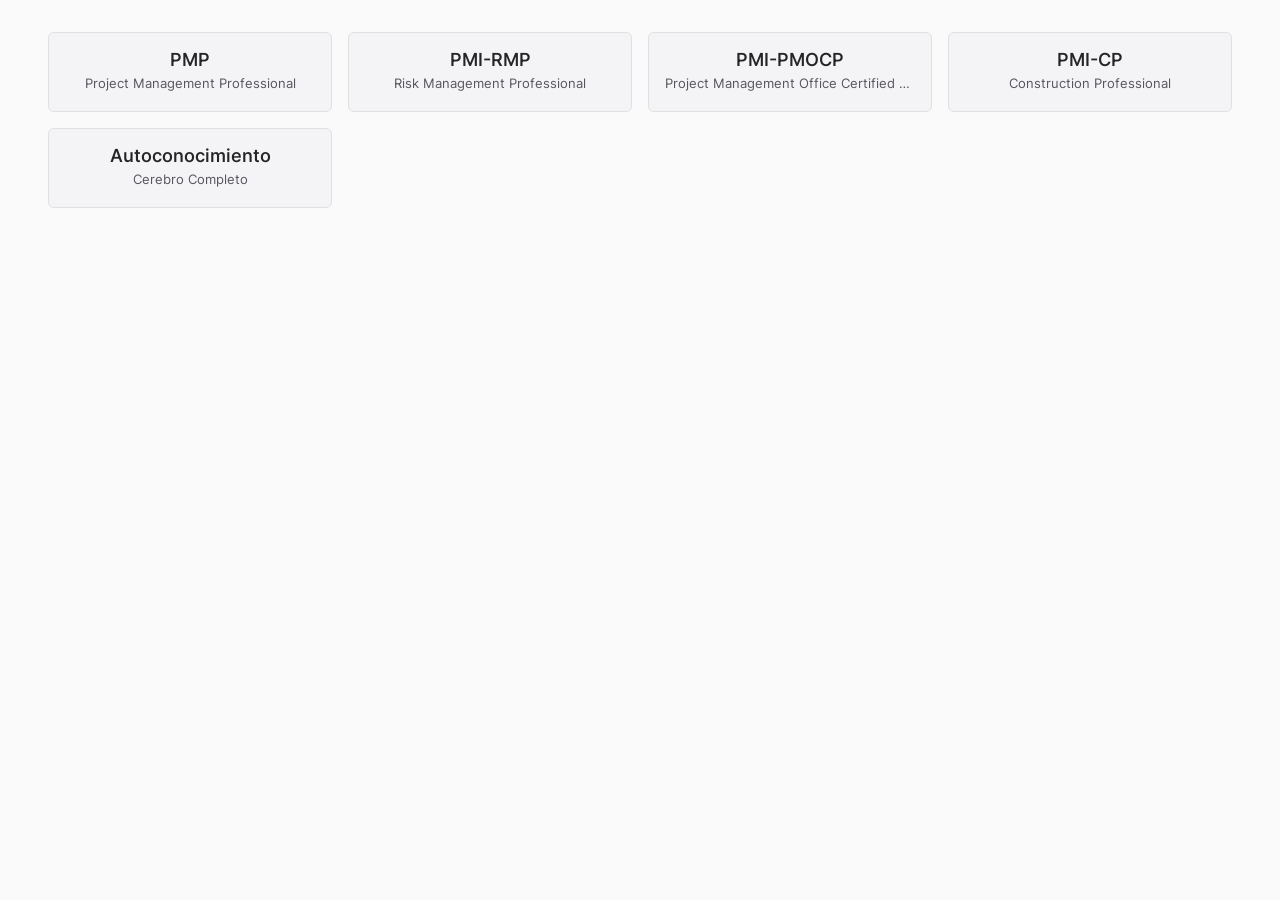
<file: index.html>
<!DOCTYPE html>
<html lang="es">
<head>
	<title>eve-kit</title>
	<meta charset="UTF-8">
	<meta content="IE=edge,chrome=1" http-equiv="X-UA-Compatible">
	<meta content="width=device-width, initial-scale=1, maximum-scale=5" name="viewport">
    <!-- Estilos de la UI -->
    <link href="./ui.min.css" rel="stylesheet" type="text/css">
    <!-- Colores de la App -->
    <link href="./theme.css" rel="stylesheet" type="text/css">
	<!-- Scripts de la UI -->
	<script src="./ui.min.js"></script>
</head>
<body>
	    <desk-space>
		<desk-overlay></desk-overlay>
		<desk-body>
			<desk-content>
				<content-body>
					<body-main>
						<main-content>
							<z-grid>
																	<grid-item class="col-2 col-lg-3 col-md-4 col-sm-6">
										<z-card class="text-center">
											<card-content>
												<panel-head>
													<panel-title>
														<a href="./pmp-exam.html">
															PMP														</a>
													</panel-title>
													<panel-subtitle>
														Project Management Professional													</panel-subtitle>
												</panel-head>
											</card-content>
										</z-card>
									</grid-item>
																	<grid-item class="col-2 col-lg-3 col-md-4 col-sm-6">
										<z-card class="text-center">
											<card-content>
												<panel-head>
													<panel-title>
														<a href="./rmp-exam.html">
															PMI-RMP														</a>
													</panel-title>
													<panel-subtitle>
														Risk Management Professional													</panel-subtitle>
												</panel-head>
											</card-content>
										</z-card>
									</grid-item>
																	<grid-item class="col-2 col-lg-3 col-md-4 col-sm-6">
										<z-card class="text-center">
											<card-content>
												<panel-head>
													<panel-title>
														<a href="./pmocp-exam.html">
															PMI-PMOCP														</a>
													</panel-title>
													<panel-subtitle>
														Project Management Office Certified Professional													</panel-subtitle>
												</panel-head>
											</card-content>
										</z-card>
									</grid-item>
																	<grid-item class="col-2 col-lg-3 col-md-4 col-sm-6">
										<z-card class="text-center">
											<card-content>
												<panel-head>
													<panel-title>
														<a href="./cp-exam.html">
															PMI-CP														</a>
													</panel-title>
													<panel-subtitle>
														Construction Professional													</panel-subtitle>
												</panel-head>
											</card-content>
										</z-card>
									</grid-item>
																	<grid-item class="col-2 col-lg-3 col-md-4 col-sm-6">
										<z-card class="text-center">
											<card-content>
												<panel-head>
													<panel-title>
														<a href="./herrmann.html">
															Autoconocimiento														</a>
													</panel-title>
													<panel-subtitle>
														Cerebro Completo													</panel-subtitle>
												</panel-head>
											</card-content>
										</z-card>
									</grid-item>
															</z-grid>
						</main-content>
					</body-main>
				</content-body>
			</desk-content>
		</desk-body>
    </desk-space>
</body>
</html>
</file>
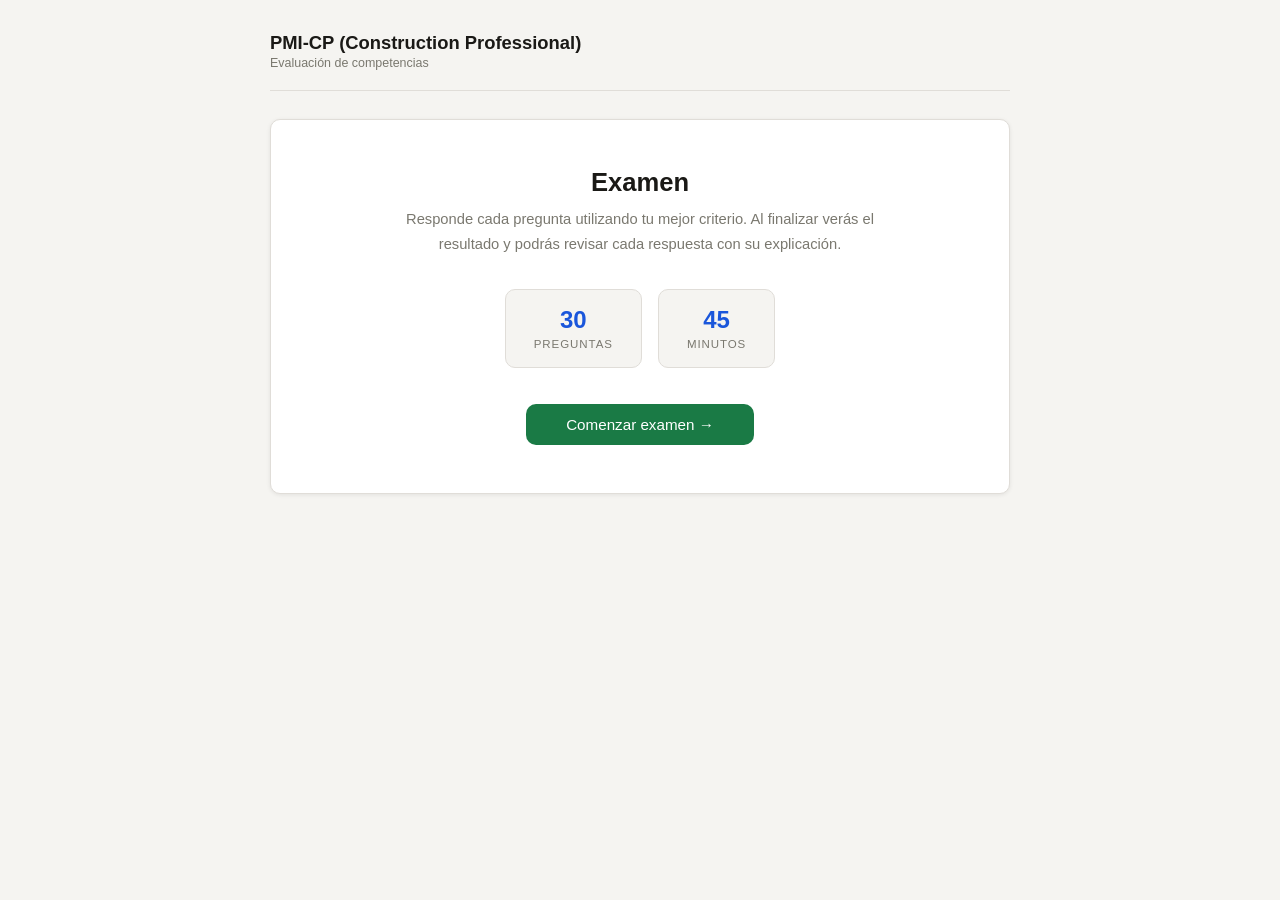
<file: cp-exam.html>
<!DOCTYPE html>
<html lang="es">
<head>
    <meta charset="UTF-8">
    <meta name="viewport" content="width=device-width, initial-scale=1.0">
    <title>Examen Diagnóstico PMI-CP</title>
    <link rel="stylesheet" href="diagnostic-exam.css">
</head>
<body>
    <div id="exam-root"></div>

    <script src="cp-exam.js"></script>
    <script src="diagnostic-exam.js"></script>
    <script>
        // ─── Instanciación PMI-CP ──────────────────────────────────────────────────
        const exam = new DiagnosticExam({
            container:  document.getElementById('exam-root'),
            title:      'PMI-CP (Construction Professional)',
            questions:  cpQuestions,
            examSize:   30,
            showReset:  false,

            /**
             * Distribuciones alineadas al ECO PMI-CP (Febrero 2024):
             *   - domain:    pesos exactos de los 4 dominios del ECO
             *   - method:    70% predictivo / 20% híbrido / 10% ágil
             *   - cognitive: pirámide estándar de Bloom adaptada al examen
             *   - format:    proporciones del banco de 60 preguntas
             */
            distributions: {
                domain: {
                    'gestión_de_contratos':              0.50,
                    'participación_de_interesados':      0.30,
                    'gestión_de_estrategias_y_alcance':  0.15,
                    'gobernanza_del_proyecto':           0.05
                },
                method: {
                    predictivo: 0.70,
                    híbrido:    0.20,
                    ágil:       0.10
                },
                cognitive: {
                    conocimiento: 0.20,
                    aplicación:   0.50,
                    análisis:     0.30
                },
                format: {
                    'opción_única':    0.65,
                    'opción_múltiple': 0.25,
                    ordenamiento:      0.10
                }
            },

            /** Dimensiones que aparecen en la tabla de resultados */
            reportDimensions: ['domain', 'cognitive'],

            /** Etiquetas legibles para la UI */
            labels: {
                domain: {
                    _label:                             'Dominio',
                    'gestión_de_contratos':             'Gestión de Contratos',
                    'participación_de_interesados':     'Participación de Interesados',
                    'gestión_de_estrategias_y_alcance': 'Gestión de Estrategias y Alcance',
                    'gobernanza_del_proyecto':          'Gobernanza del Proyecto'
                },
                method: {
                    _label:     'Enfoque',
                    predictivo: 'Predictivo',
                    híbrido:    'Híbrido',
                    ágil:       'Ágil'
                },
                cognitive: {
                    _label:       'Nivel cognitivo',
                    conocimiento: 'Conocimiento',
                    aplicación:   'Aplicación',
                    análisis:     'Análisis'
                },
                format: {
                    _label:            'Formato',
                    'opción_única':    'Opción única',
                    'opción_múltiple': 'Opción múltiple',
                    ordenamiento:      'Ordenamiento'
                }
            }
        });
    </script>
</body>
</html>
</file>
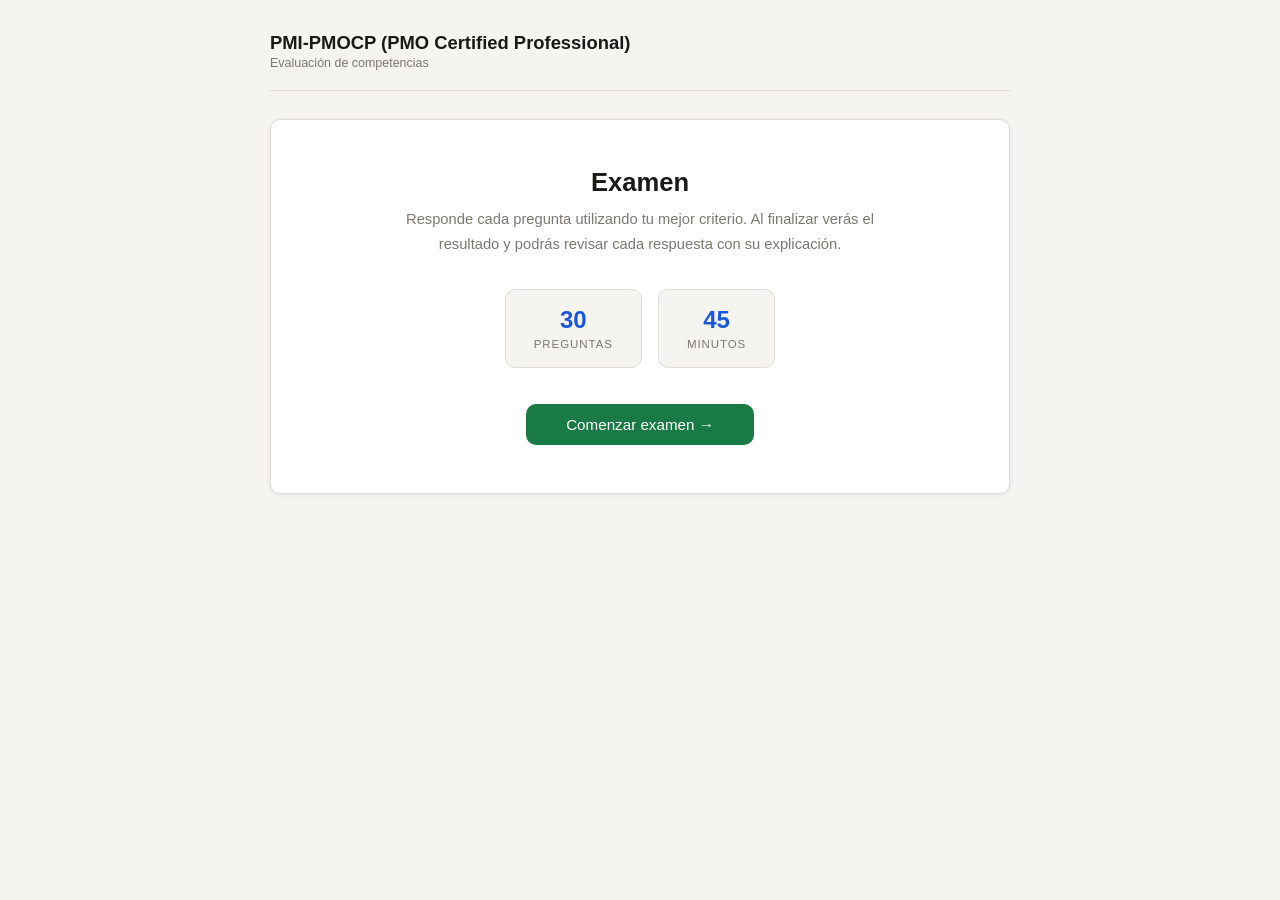
<file: pmocp-exam.html>
<!DOCTYPE html>
<html lang="es">
<head>
    <meta charset="UTF-8">
    <meta name="viewport" content="width=device-width, initial-scale=1.0">
    <title>Examen Diagnóstico PMI-PMOCP</title>
    <link rel="stylesheet" href="diagnostic-exam.css">
</head>
<body>
    <div id="exam-root"></div>

    <script src="pmocp-exam.js"></script>
    <script src="diagnostic-exam.js"></script>
    <script>
        // ─── Instanciación PMI-PMOCP ───────────────────────────────────────────────
        const exam = new DiagnosticExam({
            container:  document.getElementById('exam-root'),
            title:      'PMI-PMOCP (PMO Certified Professional)',
            questions:  pmoQuestions,
            examSize:   30,
            showReset:  false,

            /**
             * Distribuciones alineadas al ECO PMI-PMOCP (Febrero 2025):
             *   - domain:    pesos exactos de los 6 dominios del ECO
             *   - method:    70% predictivo / 20% híbrido / 10% ágil
             *   - cognitive: pirámide estándar de Bloom adaptada al examen
             *   - format:    proporciones del banco de 100 preguntas
             */
            distributions: {
                domain: {
                    'desarrollo_y_alineamiento_organizacional': 0.16,
                    'elementos_estratégicos_de_la_pmo':         0.18,
                    'diseño_y_estructura_de_la_pmo':            0.18,
                    'operación_y_desempeño_de_la_pmo':          0.15,
                    'mejora_y_efectividad_de_la_pmo':           0.18,
                    'personas':                                 0.15
                },
                method: {
                    predictivo: 0.70,
                    híbrido:    0.20,
                    ágil:       0.10
                },
                cognitive: {
                    conocimiento: 0.20,
                    aplicación:   0.50,
                    análisis:     0.30
                },
                format: {
                    'opción_única':    0.65,
                    'opción_múltiple': 0.25,
                    ordenamiento:      0.10
                }
            },

            /** Dimensiones que aparecen en la tabla de resultados */
            reportDimensions: ['domain', 'cognitive'],

            /** Etiquetas legibles para la UI */
            labels: {
                domain: {
                    _label:                                      'Dominio',
                    'desarrollo_y_alineamiento_organizacional':  'Desarrollo y Alineamiento Organizacional',
                    'elementos_estratégicos_de_la_pmo':          'Elementos Estratégicos de la PMO',
                    'diseño_y_estructura_de_la_pmo':             'Diseño y Estructura de la PMO',
                    'operación_y_desempeño_de_la_pmo':           'Operación y Desempeño de la PMO',
                    'mejora_y_efectividad_de_la_pmo':            'Mejora y Efectividad de la PMO',
                    'personas':                                   'Personas'
                },
                method: {
                    _label:     'Enfoque',
                    predictivo: 'Predictivo',
                    híbrido:    'Híbrido',
                    ágil:       'Ágil'
                },
                cognitive: {
                    _label:       'Nivel cognitivo',
                    conocimiento: 'Conocimiento',
                    aplicación:   'Aplicación',
                    análisis:     'Análisis'
                },
                format: {
                    _label:            'Formato',
                    'opción_única':    'Opción única',
                    'opción_múltiple': 'Opción múltiple',
                    ordenamiento:      'Ordenamiento'
                }
            }
        });
    </script>
</body>
</html>
</file>
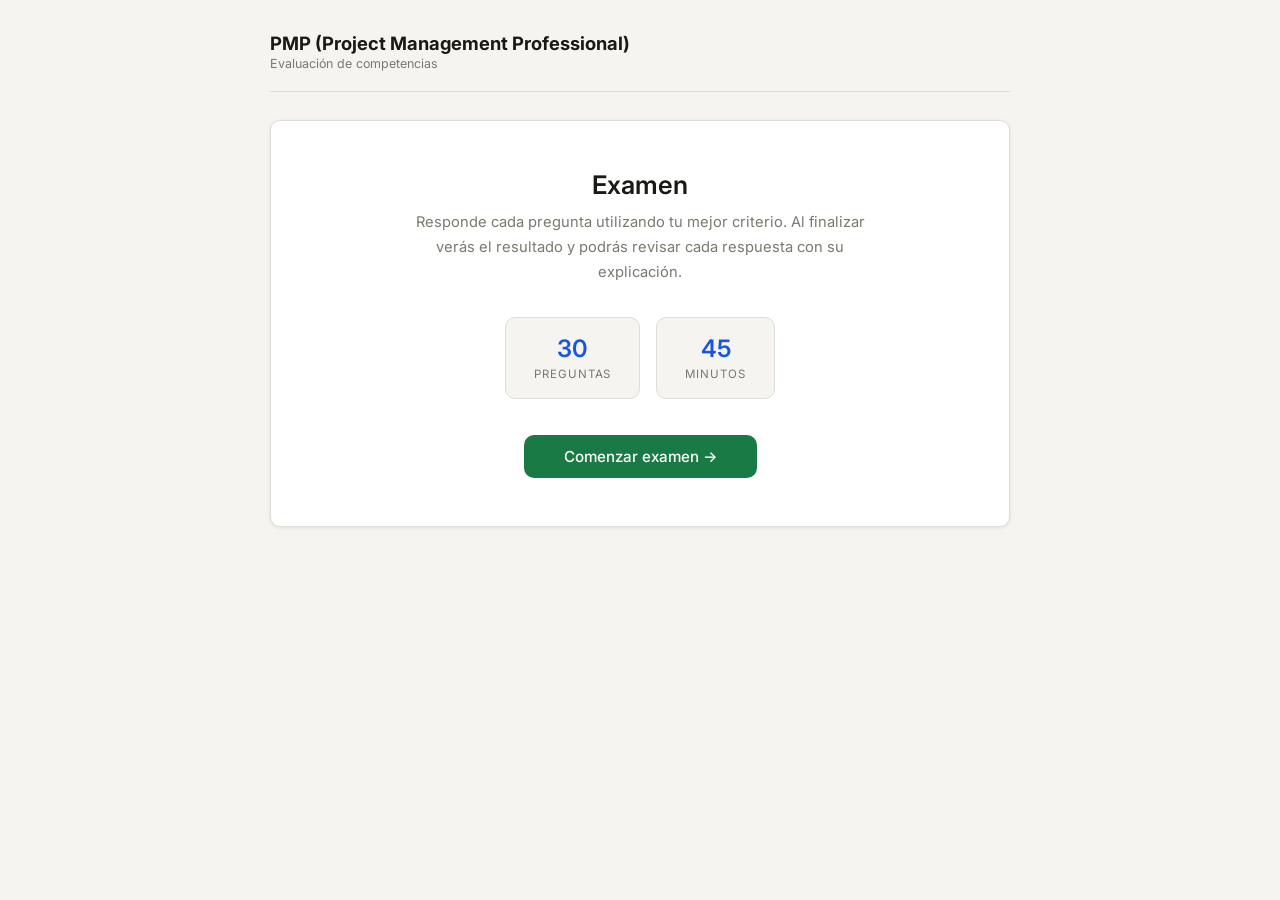
<file: pmp-exam.html>
<!DOCTYPE html>
<html lang="es">
<head>
<meta charset="UTF-8">
<meta name="viewport" content="width=device-width, initial-scale=1.0">
<title>Examen Diagnóstico PMI-PMP</title>
<link rel="preconnect" href="https://fonts.googleapis.com">
<link href="https://fonts.googleapis.com/css2?family=Inter:wght@300;400;500;600&display=swap" rel="stylesheet">
<link rel="stylesheet" href="diagnostic-exam.css">
</head>
<body>
<div id="pmp-exam"></div>

<script src="diagnostic-exam.js"></script>
<script src="pmp-exam.js"></script>
<script>
    const exam = new DiagnosticExam({
        container:  document.getElementById('pmp-exam'),
        title: 'PMP (Project Management Professional)',
        questions:  pmpQuestions,
        examSize:   30,
        showReset:  false,

        distributions: {
            domain:    { 
                personas: 0.42, 
                procesos: 0.50, 
                negocio: 0.08 
            },
            method:    { 
                predictivo: 0.90, 
                ágil: 0.10 
            },
            cognitive: { 
                conocimiento: 0.20, 
                aplicación: 0.50, 
                análisis: 0.30 
            },
            format:    { 
                'opción_única': 0.68, 
                'opción_múltiple': 0.22, 
                ordenamiento: 0.10 
            }
        },

        reportDimensions: ['domain', 'cognitive'],

        labels: {
            domain:    { 
                personas: 'Personas', 
                procesos: 'Proceso', 
                negocio: 'Entorno de Negocio', 
                _label: 'Dominio' 
            },
            cognitive: { 
                conocimiento: 'Conocimiento', 
                aplicación: 'Aplicación', 
                análisis: 'Análisis', 
                _label: 'Nivel cognitivo' 
            },
            method:    { 
                predictivo: 'Predictivo', 
                ágil: 'Ágil' 
            }
        }
    });
</script>
</body>
</html>
</file>
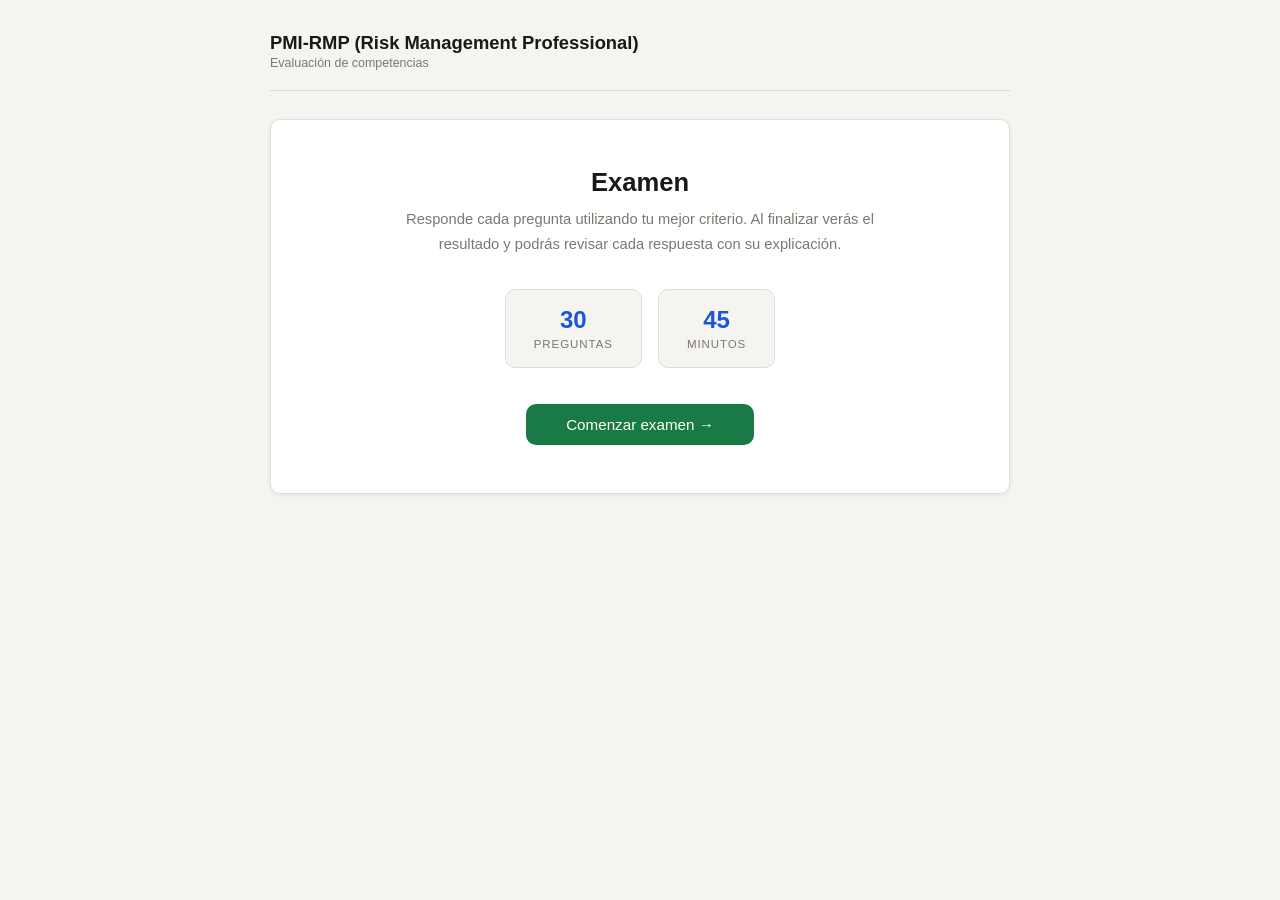
<file: rmp-exam.html>
<!DOCTYPE html>
<html lang="es">
<head>
    <meta charset="UTF-8">
    <meta name="viewport" content="width=device-width, initial-scale=1.0">
    <title>Examen Diagnóstico PMI-RMP</title>
    <link rel="stylesheet" href="diagnostic-exam.css">
</head>
<body>
    <div id="rmp-exam"></div>

    <script src="diagnostic-exam.js"></script>
    <script src="rmp-exam.js"></script>
    <script>
        const exam = new DiagnosticExam({
            container:  document.getElementById('rmp-exam'),
            title: 'PMI-RMP (Risk Management Professional)',
            questions:  rmpQuestions,
            examSize:   30,
            showReset:  false,

            /**
             * Distribuciones alineadas al ECO PMI-RMP (May 2022):
             *   - domain:    pesos exactos de los 5 dominios del ECO
             *   - method:    80% predictivo / 10% híbrido / 10% ágil
             *   - cognitive: pirámide estándar de Bloom adaptada al examen
             *   - format:    proporciones del banco de 60 preguntas
             */
            distributions: {
                domain: {
                    'estrategia_y_planificación': 0.22,
                    'identificación_de_riesgos':  0.23,
                    'análisis_de_riesgos':         0.23,
                    'respuesta_a_riesgos':         0.13,
                    'monitoreo_y_cierre':          0.19
                },
                method: {
                    predictivo: 0.80,
                    híbrido:    0.10,
                    ágil:       0.10
                },
                cognitive: {
                    conocimiento: 0.20,
                    aplicación:   0.50,
                    análisis:     0.30
                },
                format: {
                    'opción_única':    0.65,
                    'opción_múltiple': 0.25,
                    ordenamiento:      0.10
                }
            },

            /** Dimensiones que aparecen en la tabla de resultados */
            reportDimensions: ['domain', 'cognitive'],

            /** Etiquetas legibles para la UI */
            labels: {
                domain: {
                    _label:                        'Dominio',
                    'estrategia_y_planificación':  'Estrategia y Planificación',
                    'identificación_de_riesgos':   'Identificación de Riesgos',
                    'análisis_de_riesgos':          'Análisis de Riesgos',
                    'respuesta_a_riesgos':          'Respuesta a Riesgos',
                    'monitoreo_y_cierre':           'Monitoreo y Cierre'
                },
                method: {
                    _label:     'Enfoque',
                    predictivo: 'Predictivo',
                    híbrido:    'Híbrido',
                    ágil:       'Ágil'
                },
                cognitive: {
                    _label:       'Nivel cognitivo',
                    conocimiento: 'Conocimiento',
                    aplicación:   'Aplicación',
                    análisis:     'Análisis'
                },
                format: {
                    _label:            'Formato',
                    'opción_única':    'Opción única',
                    'opción_múltiple': 'Opción múltiple',
                    ordenamiento:      'Ordenamiento'
                }
            }
        });
    </script>
</body>
</html>
</file>
<file: theme.css>
[data-theme="light"] {
	/* Colores de los textos */
	--z-color-foreground-primary: 250, 3%, 15%;
	--z-color-foreground-secondary: 250, 4%, 35%;
	--z-color-foreground-disabled: 250, 3%, 55%;

	--z-color-foreground-accent: 250, 85%, 42%;
	--z-color-foreground-info: 216, 98%, 44%;
	--z-color-foreground-success: 104, 98%, 16%;
	--z-color-foreground-warning: 40, 98%, 34%;
	--z-color-foreground-danger: 4, 98%, 44%;

	/* Colores de los fondos */
	--z-color-background-primary: 250, 5%, 98%;
	--z-color-background-secondary: 250, 7%, 96%;
	--z-color-background-neutral: 250, 3%, 92%;
	--z-color-background-disabled: 250, 3%, 88%;
	--z-color-background-raised: 250, 7%, 100%;
	--z-color-background-backdrop: 250, 0%, 4%, 0.5;

	--z-color-background-accent: 250, 85%, 95%;
	--z-color-background-accent-hover: 250, 85%, 90%;
	--z-color-background-accent-inverted: 250, 85%, 50%;
	--z-color-background-accent-inverted-hover: 250, 77%, 42%;
	--z-color-background-info: 228, 98%, 95%;
	--z-color-background-info-hover: 224, 98%, 90%;
	--z-color-background-info-inverted: 216, 98%, 60%;
	--z-color-background-info-inverted-hover: 216, 90%, 52%; 
	--z-color-background-success: 116, 53%, 95%;
	--z-color-background-success-hover: 112, 53%, 90%;
	--z-color-background-success-inverted: 104, 98%, 32%;
	--z-color-background-success-inverted-hover: 104, 90%, 24%;
	--z-color-background-warning: 52, 98%, 90%;
	--z-color-background-warning-hover: 48, 98%, 85%;
	--z-color-background-warning-inverted: 40, 98%, 54%;
	--z-color-background-warning-inverted-hover: 40, 90%, 46%;
	--z-color-background-danger: 16, 98%, 95%;
	--z-color-background-danger-hover: 12, 98%, 90%;
	--z-color-background-danger-inverted: 4, 90%, 52%;
	--z-color-background-danger-inverted-hover: 4, 90%, 48%;

	/* Colores de los bordes */
	--z-color-border-primary: 250, 3%, 88%;
	--z-color-border-secondary: 250, 4%, 92%;
	
	--z-color-border-accent: 250, 85%, 46%;
	--z-color-border-info: 216, 98%, 56%; 
	--z-color-border-success: 104, 98%, 30%;
	--z-color-border-warning: 40, 98%, 50%;
	--z-color-border-danger: 4, 90%, 44%;
}

[data-theme="dark"] {
	/* Colores de los textos */
	--z-color-foreground-primary: 250, 3%, 92%;
	--z-color-foreground-secondary: 250, 4%, 72%;
	--z-color-foreground-disabled: 250, 3%, 52%;

	--z-color-foreground-accent: 250, 85%, 84%;
	--z-color-foreground-info: 216, 98%, 52%;
	--z-color-foreground-success: 104, 98%, 24%;
	--z-color-foreground-warning: 40, 98%, 44%;
	--z-color-foreground-danger: 4, 98%, 52%;

	/* Colores de los fondos */
	--z-color-background-primary: 250, 5%, 8%;
	--z-color-background-secondary: 250, 7%, 6%;
	--z-color-background-neutral: 250, 3%, 16%;
	--z-color-background-disabled: 250, 3%, 22%;
	--z-color-background-raised: 250, 7%, 12%;
	--z-color-background-backdrop: 250, 0%, 4%, 0.5;

	--z-color-background-accent: 250, 85%, 50%, 10%;
	--z-color-background-accent-hover: 250, 85%, 50%, 15%;
	--z-color-background-accent-inverted: 250, 85%, 50%;
	--z-color-background-accent-inverted-hover: 250, 77%, 42%;
	--z-color-background-info: 216, 98%, 60%, 10%;
	--z-color-background-info-hover: 216, 98%, 60%, 15%;
	--z-color-background-info-inverted: 216, 98%, 60%;
	--z-color-background-info-inverted-hover: 216, 90%, 52%; 
	--z-color-background-success: 104, 98%, 32%, 10%;
	--z-color-background-success-hover: 104, 98%, 32%, 15%;
	--z-color-background-success-inverted: 104, 98%, 32%;
	--z-color-background-success-inverted-hover: 104, 90%, 24%;
	--z-color-background-warning: 40, 98%, 54%, 10%;
	--z-color-background-warning-hover: 40, 98%, 54%, 15%;
	--z-color-background-warning-inverted: 40, 98%, 54%;
	--z-color-background-warning-inverted-hover: 40, 90%, 46%;
	--z-color-background-danger: 4, 98%, 60%, 10%;
	--z-color-background-danger-hover: 4, 98%, 60%, 15%;
	--z-color-background-danger-inverted: 4, 90%, 52%;
	--z-color-background-danger-inverted-hover: 4, 90%, 48%;

	/* Colores de los bordes */
	--z-color-border-primary: 250, 3%, 24%;
	--z-color-border-secondary: 250, 4%, 20%;

	--z-color-border-accent: 250, 85%, 46%;
	--z-color-border-info: 216, 98%, 56%; 
	--z-color-border-success: 104, 98%, 30%;
	--z-color-border-warning: 40, 98%, 50%;
	--z-color-border-danger: 4, 90%, 44%;

	/* Fondo de la scrollbar [thumb track] */
	scrollbar-color: #3b3b3f #252529;
}
</file>
<file: diagnostic-exam.css>
/* ── Variables del tema (sobreescribibles externamente) ── */
:root {
    --bg:        #f5f4f1;
    --surface:   #ffffff;
    --border:    #e0ddd8;
    --text:      #1a1916;
    --muted:     #7a786f;
    --accent:    #1a56db;
    --success:   #1a7a45;
    --danger:    #b91c1c;
    --radius:    10px;
    --shadow:    0 1px 4px rgba(0,0,0,.08);
}

*, *::before, *::after { box-sizing: border-box; margin: 0; padding: 0; }

body {
    font-family: 'Inter', sans-serif;
    font-size: 15px;
    background: var(--bg);
    color: var(--text);
    min-height: 100vh;
}

/* ── Shell ── */
.de-shell {
    max-width: 780px;
    margin: 0 auto;
    padding: 32px 20px 72px;
}

/* ── Header ── */
.de-header {
    display: flex;
    align-items: center;
    justify-content: space-between;
    padding-bottom: 20px;
    border-bottom: 1px solid var(--border);
    margin-bottom: 28px;
}

.de-header h1 { font-size: 1.15rem; font-weight: 700; }
.de-header p  { font-size: .78rem; color: var(--muted); margin-top: 2px; }

.de-meta { display: flex; gap: 24px; align-items: center; }
.de-meta-item { text-align: right; }

.de-meta-item .val {
    display: block;
    font-size: 1.1rem;
    font-weight: 600;
    color: var(--accent);
    font-variant-numeric: tabular-nums;
}

.de-meta-item .lbl {
    font-size: .68rem;
    color: var(--muted);
    text-transform: uppercase;
    letter-spacing: .08em;
}

/* ── Progress ── */
.de-progress { margin-bottom: 24px; }

.de-progress-info {
    display: flex;
    justify-content: space-between;
    font-size: .75rem;
    color: var(--muted);
    margin-bottom: 6px;
}

.de-progress-track {
    height: 4px;
    background: var(--border);
    border-radius: 99px;
    overflow: hidden;
}

.de-progress-fill {
    height: 100%;
    background: var(--accent);
    border-radius: 99px;
    transition: width .4s ease;
}

/* ── Badge ── */
.de-badge {
    display: inline-flex;
    align-items: center;
    padding: 2px 9px;
    border-radius: 99px;
    font-size: .68rem;
    font-weight: 500;
    letter-spacing: .05em;
    text-transform: uppercase;
    border: 1px solid var(--border);
    color: var(--muted);
    background: var(--bg);
}

/* ── Card ── */
.de-card {
    background: var(--surface);
    border: 1px solid var(--border);
    border-radius: var(--radius);
    box-shadow: var(--shadow);
    padding: 32px;
    animation: de-fadein .25s ease;
}

@keyframes de-fadein {
    from { opacity: 0; transform: translateY(8px); }
    to   { opacity: 1; transform: translateY(0); }
}

/* ── Start screen ── */
.de-start { text-align: center; padding: 48px 24px; }

.de-start h2 { font-size: 1.6rem; font-weight: 600; margin-bottom: 10px; }

.de-start p {
    color: var(--muted);
    font-size: .92rem;
    line-height: 1.7;
    max-width: 480px;
    margin: 0 auto 32px;
}

.de-stats {
    display: flex;
    justify-content: center;
    gap: 16px;
    flex-wrap: wrap;
    margin-bottom: 36px;
}

.de-stat {
    background: var(--bg);
    border: 1px solid var(--border);
    border-radius: var(--radius);
    padding: 16px 28px;
    text-align: center;
}

.de-stat .sv { display: block; font-size: 1.5rem; font-weight: 600; color: var(--accent); }
.de-stat .sl { font-size: .72rem; color: var(--muted); text-transform: uppercase; letter-spacing: .08em; margin-top: 2px; }

/* ── Question ── */
.de-q-meta { display: flex; flex-wrap: wrap; gap: 6px; margin-bottom: 18px; }
.de-q-num  { font-size: .72rem; color: var(--muted); align-self: center; margin-right: 4px; }
.de-q-text { font-size: 1rem; line-height: 1.65; margin-bottom: 22px; }
.de-q-hint { font-size: .78rem; color: var(--muted); margin-bottom: 14px; }

/* ── Options ── */
.de-options { display: flex; flex-direction: column; gap: 8px; }

.de-opt {
    display: flex;
    align-items: flex-start;
    gap: 12px;
    background: var(--bg);
    border: 1.5px solid var(--border);
    border-radius: var(--radius);
    padding: 13px 16px;
    cursor: pointer;
    font-family: inherit;
    font-size: .92rem;
    color: var(--text);
    text-align: left;
    line-height: 1.5;
    transition: border-color .15s, background .15s;
    width: 100%;
}

.de-opt:hover:not(:disabled) { border-color: var(--accent); background: #eff4ff; }
.de-opt.selected             { border-color: var(--accent); background: #eff4ff; }
.de-opt.review-correct       { border-color: var(--success); background: #f0faf4; }
.de-opt.review-wrong         { border-color: var(--danger);  background: #fef2f2; }
.de-opt.review-missed        { border-color: var(--success); background: #f0faf4; opacity: .75; }
.de-opt:disabled             { cursor: default; }

.de-opt-marker {
    flex-shrink: 0;
    width: 22px;
    height: 22px;
    border-radius: 50%;
    border: 1.5px solid var(--border);
    display: flex;
    align-items: center;
    justify-content: center;
    font-size: .68rem;
    font-weight: 600;
    color: var(--muted);
    margin-top: 1px;
    transition: all .15s;
}

.de-opt.selected       .de-opt-marker { border-color: var(--accent);  color: var(--accent);  background: #dbeafe; }
.de-opt.review-correct .de-opt-marker { border-color: var(--success); color: var(--success); background: #dcfce7; }
.de-opt.review-wrong   .de-opt-marker { border-color: var(--danger);  color: var(--danger);  background: #fee2e2; }
.de-opt.review-missed  .de-opt-marker { border-color: var(--success); color: var(--success); background: #dcfce7; }

/* ── Ordering ── */
.de-ordering { display: flex; flex-direction: column; gap: 8px; }

.de-ord-item {
    display: flex;
    align-items: center;
    gap: 12px;
    background: var(--bg);
    border: 1.5px solid var(--border);
    border-radius: var(--radius);
    padding: 12px 16px;
    cursor: grab;
    user-select: none;
    font-size: .92rem;
    transition: border-color .15s, box-shadow .15s;
}

.de-ord-item:active           { cursor: grabbing; }
.de-ord-item.dragging         { opacity: .4; box-shadow: 0 6px 20px rgba(0,0,0,.12); }
.de-ord-item.drag-over        { border-color: var(--accent); background: #eff4ff; }
.de-ord-item.review-correct   { border-color: var(--success); background: #f0faf4; }
.de-ord-item.review-wrong     { border-color: var(--danger);  background: #fef2f2; }

.de-drag-handle { color: var(--muted); font-size: .85rem; flex-shrink: 0; }

.de-ord-badge {
    flex-shrink: 0;
    width: 22px;
    height: 22px;
    border-radius: 5px;
    background: var(--border);
    display: flex;
    align-items: center;
    justify-content: center;
    font-size: .7rem;
    font-weight: 600;
    color: var(--muted);
}

.de-ord-item.review-correct .de-ord-badge { background: #dcfce7; color: var(--success); }
.de-ord-item.review-wrong   .de-ord-badge { background: #fee2e2; color: var(--danger); }

/* ── Actions ── */
.de-actions { display: flex; justify-content: flex-end; margin-top: 24px; }
.de-actions.de-actions-between { justify-content: space-between; }
.de-actions.de-actions-center  { justify-content: center; }

.de-btn {
    padding: 10px 24px;
    border-radius: var(--radius);
    font-family: inherit;
    font-size: .88rem;
    font-weight: 500;
    border: none;
    cursor: pointer;
    transition: opacity .15s, transform .1s;
}

.de-btn:hover   { opacity: .88; }
.de-btn:active  { transform: translateY(1px); }
.de-btn:disabled { opacity: .35; cursor: not-allowed; }
.de-btn-primary { background: var(--accent);  color: #fff; }
.de-btn-ghost   { background: transparent; color: var(--muted); border: 1px solid var(--border); }
.de-btn-danger  { background: var(--danger);  color: #fff; font-size: 1rem; padding: 12px 36px; }
.de-btn-success { background: var(--success); color: #fff; font-size: 1rem; padding: 12px 36px; }

/* ── Pantalla de procesamiento ── */
.de-processing {
    text-align: center;
    padding: 56px 24px;
}

.de-processing-spinner {
    width: 44px;
    height: 44px;
    border: 3px solid var(--border);
    border-top-color: var(--accent);
    border-radius: 50%;
    animation: de-spin .8s linear infinite;
    margin: 0 auto 20px;
}

@keyframes de-spin { to { transform: rotate(360deg); } }

.de-processing p {
    font-size: .95rem;
    color: var(--muted);
}

/* ── Rationale ── */
.de-rationale {
    margin-top: 16px;
    padding: 14px 18px;
    border-radius: var(--radius);
    background: #f8f8f6;
    border: 1px solid var(--border);
    font-size: .86rem;
    line-height: 1.65;
    color: var(--muted);
}

.de-rationale strong {
    display: block;
    font-size: .7rem;
    text-transform: uppercase;
    letter-spacing: .08em;
    color: var(--accent);
    margin-bottom: 5px;
}

/* ── Results ── */
.de-result-header { margin-bottom: 28px; }
.de-result-header h2 { font-size: 1.4rem; font-weight: 600; margin-bottom: 4px; }
.de-result-header p  { font-size: .88rem; color: var(--muted); }

/* ── Review ── */
.de-review-title {
    font-size: .72rem;
    text-transform: uppercase;
    letter-spacing: .08em;
    color: var(--muted);
    margin-bottom: 14px;
    padding-bottom: 8px;
    border-bottom: 1px solid var(--border);
}

.de-review-list { display: flex; flex-direction: column; gap: 24px; }

.de-review-item { padding-top: 24px; border-top: 1px solid var(--border); }
.de-review-item:first-child { border-top: none; padding-top: 0; }

.de-review-item-header {
    display: flex;
    align-items: center;
    justify-content: space-between;
    margin-bottom: 10px;
    flex-wrap: wrap;
    gap: 6px;
}

.de-review-item-badges { display: flex; gap: 6px; flex-wrap: wrap; }

.de-status-badge { font-size: .72rem; font-weight: 500; padding: 2px 9px; border-radius: 99px; }
.de-status-badge.ok  { background: #dcfce7; color: var(--success); }
.de-status-badge.err { background: #fee2e2; color: var(--danger); }

.de-review-q { font-size: .92rem; line-height: 1.6; margin-bottom: 12px; }

.de-result-actions {
    display: flex;
    justify-content: space-between;
    gap: 10px;
    margin-top: 32px;
    padding-top: 24px;
    border-top: 1px solid var(--border);
}

/* ── Performance bar (estilo PMI) ── */
.de-perf-bar-wrap { margin: 24px 0 8px; }

.de-perf-bar-track {
    display: grid;
    grid-template-columns: 1fr 1fr 1fr 1fr;
    height: 28px;
    border-radius: 4px;
    overflow: hidden;
    position: relative;
}

.de-perf-segment {
    height: 100%;
    position: relative;
}

.de-perf-segment-ni  { background: #fca5a5; }
.de-perf-segment-bt  { background: #fde68a; }
.de-perf-segment-t   { background: #5eead4; }
.de-perf-segment-at  { background: #a7f3d0; }

.de-perf-marker-wrap {
    position: relative;
    height: 32px;
    margin-top: 4px;
}

.de-perf-marker {
    position: absolute;
    transform: translateX(-50%);
    display: flex;
    flex-direction: column;
    align-items: center;
    gap: 2px;
}

.de-perf-marker-label {
    font-size: .72rem;
    font-weight: 600;
    color: var(--text);
    white-space: nowrap;
}

.de-perf-marker-line {
    width: 2px;
    height: 14px;
    background: var(--text);
}

.de-perf-labels {
    display: grid;
    grid-template-columns: 1fr 1fr 1fr 1fr;
    margin-top: 4px;
}

.de-perf-labels span {
    font-size: .72rem;
    color: var(--muted);
    text-align: center;
}

.de-perf-labels span.active {
    font-weight: 600;
    color: var(--accent);
}

/* ── Domain table (estilo PMI) ── */
.de-domain-table {
    width: 100%;
    border-collapse: collapse;
    margin-top: 20px;
    font-size: .9rem;
}

.de-domain-table th {
    padding: 12px 16px;
    text-align: center;
    font-weight: 500;
    color: var(--muted);
    border: 1px solid var(--border);
    background: var(--bg);
}

.de-domain-table td {
    padding: 14px 16px;
    text-align: center;
    border: 1px solid var(--border);
    font-weight: 600;
    color: var(--accent);
}

/* ── Review panel (colapsable) ── */
.de-review-panel {
    margin-top: 24px;
    border: 1px solid var(--border);
    border-radius: var(--radius);
    overflow: hidden;
}

.de-review-panel-body {
    padding: 24px 32px;
    display: none;
    animation: de-fadein .25s ease;
}

.de-review-panel-body.open { display: block; }

/* ── Responsive ── */
@media (max-width: 560px) {
    .de-card { padding: 20px 16px; }
    .de-score-row { flex-direction: column; }
    .de-meta { gap: 14px; }
}
</file>
<file: ui.min.css>
html{line-height:1.15;-webkit-text-size-adjust:100%}body{margin:0}main{display:block}h1{font-size:2em;margin:.67em 0}hr{box-sizing:content-box;height:0;overflow:visible}pre{font-family:monospace,monospace;font-size:1em}a{background:rgba(0,0,0,0)}abbr[title]{border-bottom:none;text-decoration:underline;-webkit-text-decoration:underline dotted;text-decoration:underline dotted}b,strong{font-weight:bolder}code,kbd,samp{font-family:monospace,monospace;font-size:1em}small{font-size:80%}sub,sup{font-size:75%;line-height:0;position:relative;vertical-align:baseline}sub{bottom:-0.25em}sup{top:-0.5em}img{border-style:none}button,input,optgroup,select,textarea{font-family:inherit;font-size:100%;line-height:1.15;margin:0}button,input{overflow:visible}button,select{text-transform:none}button,[type=button],[type=reset],[type=submit]{-webkit-appearance:button}button::-moz-focus-inner,[type=button]::-moz-focus-inner,[type=reset]::-moz-focus-inner,[type=submit]::-moz-focus-inner{border-style:none;padding:0}button:-moz-focusring,[type=button]:-moz-focusring,[type=reset]:-moz-focusring,[type=submit]:-moz-focusring{outline:1px dotted ButtonText}fieldset{padding:.35em .75em .625em}legend{box-sizing:border-box;color:inherit;display:table;max-width:100%;padding:0;white-space:normal}progress{vertical-align:baseline}textarea{overflow:auto}[type=checkbox],[type=radio]{box-sizing:border-box;padding:0}[type=number]::-webkit-inner-spin-button,[type=number]::-webkit-outer-spin-button{height:auto}[type=search]{-webkit-appearance:textfield;outline-offset:-2px}[type=search]::-webkit-search-decoration{-webkit-appearance:none}::-webkit-file-upload-button{-webkit-appearance:button;font:inherit}details{display:block}summary{display:list-item}template{display:none}[hidden]{display:none}*,*::before,*::after{box-sizing:inherit;-webkit-user-select:none;-moz-user-select:none;user-select:none}*{scrollbar-width:thin}*[aria-disabled=true],*[disabled],* form[disabled] input,* form[disabled] select,* form[disabled] textarea{background-color:hsl(var(--z-color-background-disabled));opacity:.65;pointer-events:none;cursor:not-allowed}*::-moz-placeholder{color:inherit;opacity:.65}*::placeholder{color:inherit;opacity:.65}html{box-sizing:border-box;font-size:14px;-webkit-tap-highlight-color:rgba(0,0,0,0)}body{font-family:"Inter",sans-serif;font-size:1rem;font-weight:400;overflow-x:hidden;text-rendering:optimizeLegibility;background:hsl(var(--z-color-background-primary));color:hsl(var(--z-color-foreground-primary))}.text-primary{color:hsl(var(--z-color-foreground-primary)) !important}.text-secondary{color:hsl(var(--z-color-foreground-secondary)) !important}.text-muted{color:hsl(var(--z-color-foreground-disabled)) !important}.text-accent{color:hsl(var(--z-color-foreground-accent)) !important}.text-accent-inverted{color:hsl(var(--z-color-background-accent)) !important}.text-accent-inverted-hover{color:hsl(var(--z-color-background-accent-hover)) !important}.text-white{color:#fff}.text-black{color:#000}.text-gradient{background-image:linear-gradient(90deg, hsl(var(--z-color-background-accent-inverted)), hsl(var(--z-color-foreground-accent)));-webkit-background-clip:text;background-clip:text;-webkit-text-fill-color:rgba(0,0,0,0)}.background-primary{background-color:hsl(var(--z-color-background-primary))}.background-raised{background-color:hsl(var(--z-color-background-raised))}.background-secondary{background-color:hsl(var(--z-color-background-secondary))}.background-accent{background-color:hsl(var(--z-color-background-accent))}.background-accent-inverted{background-color:hsl(var(--z-color-background-accent-inverted))}.background-white{color:#fff}.background-black{color:#000}.background-transparent{background-color:rgba(0,0,0,0) !important}.shadow-0{box-shadow:none}.shadow-sm{box-shadow:0 2px 4px rgba(0,0,0,.2),0 4px 16px rgba(0,0,0,.1)}.shadow-md{box-shadow:0 4px 8px rgba(0,0,0,.2),0 8px 32px rgba(0,0,0,.1)}.shadow-lg{box-shadow:0 8px 16px rgba(0,0,0,.2),0 16px 64px rgba(0,0,0,.1)}.shadow-xl{box-shadow:0 16px 32px rgba(0,0,0,.2),0 32px 128px rgba(0,0,0,.1)}.m-0{margin:0 !important}.mt-0{margin-top:0 !important}.mr-0{margin-right:0 !important}.mb-0{margin-bottom:0 !important}.ml-0{margin-left:0 !important}.mx-0{margin-left:0 !important;margin-right:0 !important}.my-0{margin-bottom:0 !important;margin-top:0 !important}.m-sm{margin:8px !important}.mt-sm{margin-top:8px !important}.mr-sm{margin-right:8px !important}.mb-sm{margin-bottom:8px !important}.ml-sm{margin-left:8px !important}.mx-sm{margin-left:8px !important;margin-right:8px !important}.my-sm{margin-bottom:8px !important;margin-top:8px !important}.m-md{margin:16px !important}.mt-md{margin-top:16px !important}.mr-md{margin-right:16px !important}.mb-md{margin-bottom:16px !important}.ml-md{margin-left:16px !important}.mx-md{margin-left:16px !important;margin-right:16px !important}.my-md{margin-bottom:16px !important;margin-top:16px !important}.m-lg{margin:32px !important}.mt-lg{margin-top:32px !important}.mr-lg{margin-right:32px !important}.mb-lg{margin-bottom:32px !important}.ml-lg{margin-left:32px !important}.mx-lg{margin-left:32px !important;margin-right:32px !important}.my-lg{margin-bottom:32px !important;margin-top:32px !important}.m-xl{margin:64px !important}.mt-xl{margin-top:64px !important}.mr-xl{margin-right:64px !important}.mb-xl{margin-bottom:64px !important}.ml-xl{margin-left:64px !important}.mx-xl{margin-left:64px !important;margin-right:64px !important}.my-xl{margin-bottom:64px !important;margin-top:64px !important}.p-0{padding:0 !important}.pt-0{padding-top:0 !important}.pr-0{padding-right:0 !important}.pb-0{padding-bottom:0 !important}.pl-0{padding-left:0 !important}.px-0{padding-left:0 !important;padding-right:0 !important}.py-0{padding-bottom:0 !important;padding-top:0 !important}.p-sm{padding:8px !important}.pt-sm{padding-top:8px !important}.pr-sm{padding-right:8px !important}.pb-sm{padding-bottom:8px !important}.pl-sm{padding-left:8px !important}.px-sm{padding-left:8px !important;padding-right:8px !important}.py-sm{padding-bottom:8px !important;padding-top:8px !important}.p-md{padding:16px !important}.pt-md{padding-top:16px !important}.pr-md{padding-right:16px !important}.pb-md{padding-bottom:16px !important}.pl-md{padding-left:16px !important}.px-md{padding-left:16px !important;padding-right:16px !important}.py-md{padding-bottom:16px !important;padding-top:16px !important}.p-lg{padding:32px !important}.pt-lg{padding-top:32px !important}.pr-lg{padding-right:32px !important}.pb-lg{padding-bottom:32px !important}.pl-lg{padding-left:32px !important}.px-lg{padding-left:32px !important;padding-right:32px !important}.py-lg{padding-bottom:32px !important;padding-top:32px !important}.p-xl{padding:64px !important}.pt-xl{padding-top:64px !important}.pr-xl{padding-right:64px !important}.pb-xl{padding-bottom:64px !important}.pl-xl{padding-left:64px !important}.px-xl{padding-left:64px !important;padding-right:64px !important}.py-xl{padding-bottom:64px !important;padding-top:64px !important}@font-face{font-family:"Inter";src:url("fonts/inter-variable.woff2") format("woff2");font-display:swap;font-style:normal}z-title,h1,.h1,h2,.h2,h3,.h3,h4,.h4,h5,.h5 h6,.h6{display:block;margin:0;font-family:"Inter",sans-serif;font-weight:550;color:inherit;text-wrap:balance}z-title{font-size:4.21875rem;line-height:6.328125rem;margin-bottom:4.21875rem}h1,.h1{font-size:2.25rem;line-height:3.375rem;margin-bottom:2.25rem}h2,.h2{font-size:1.5rem;line-height:2.25rem;margin-bottom:1.5rem}h3,.h3{font-size:1.375rem;line-height:2.0625rem;margin-bottom:1.375rem}h4,.h4{font-size:1.25rem;line-height:1.875rem;margin-bottom:1.25rem}h5,.h5{font-size:1.125rem;line-height:1.6875rem;margin-bottom:1.125rem}h6,.h6{font-size:1rem;line-height:1.5rem;margin-bottom:1rem}p{margin-block-start:16px;margin-block-end:16px;line-height:1.5;text-align:justify}p:first-child{margin-block-start:0}p:last-child{margin-block-end:0}q{font-style:italic}small{font-size:.8em}strong{font-weight:700}a,[role=link]{outline:none;text-decoration:underline;cursor:pointer;color:hsl(var(--z-color-foreground-accent))}a:link,a:visited,a:hover,a:active,[role=link]:link,[role=link]:visited,[role=link]:hover,[role=link]:active{color:hsl(var(--z-color-foreground-accent))}a:not([href]){cursor:default}abbr[title]{border-bottom:1px dotted;text-decoration:none;cursor:help}address{margin-top:16px;margin-bottom:16px;padding-left:16px;padding-right:16px}address:last-child{margin-bottom:0}blockquote{margin:16px 0;padding:8px 16px;border-left:4px solid hsl(var(--z-color-border-primary));font-style:italic;font-weight:700;color:inherit;opacity:.8}blockquote p::before,blockquote p::after{content:'"'}blockquote p:first-child{margin-top:0}blockquote p:last-child{margin-bottom:0}blockquote cite{font-weight:400;opacity:1}blockquote cite::before{content:"~ "}cite,del,ins{font-weight:550}code,kbd{padding:2px 8px;border:1px solid rgba(0,0,0,0);border-radius:.5px;font-size:.875rem}code{display:block;padding:8px;border-color:hsl(var(--z-color-border-accent));border-radius:6px;background-color:hsl(var(--z-color-background-accent));color:hsl(var(--z-color-foreground-primary))}code[class^=language-]{padding:0;border-color:rgba(0,0,0,0)}kbd{border-radius:2px;border-color:hsl(var(--z-color-border-primary));background-color:hsl(var(--z-color-background-neutral));color:inherit}del{color:red}ins{color:green;text-decoration:none}mark{padding:1px 4px 0;border-bottom:2px solid gold;border-radius:.5px;background-color:#ffffe0}pre{margin:16px 8px;padding:16px;border-radius:6px;white-space:pre-wrap}dl dt{font-weight:bold}dl dd{margin:8px 0 16px 0}ol,ul{margin:16px 32px;padding:0;line-height:1.25}ol li,ul li{margin:8px 0}ol li ol,ol li ul,ul li ol,ul li ul{margin:0;padding:0 0 0 32px}ol{list-style:lower-alpha outside}ol[data-type=decimal]{list-style:decimal}ol ol{list-style-type:lower-roman}ul{list-style:disc outside}ul ul{list-style-type:circle}ruby{font-size:1.875rem}ruby rp,ruby rt{color:hsl(var(--z-color-foreground-accent))}figure{margin-block-start:16px;margin-block-end:16px;margin-inline-start:16px;margin-inline-end:16px;text-align:center;width:100%}figure img{max-width:100%;-o-object-fit:contain;object-fit:contain}figure figcaption{font-style:italic}details{padding:12px;border-radius:2px}details summary{font-weight:550;cursor:pointer}details summary>*{display:inline}@font-face{font-family:"Material Symbols Outlined";font-style:normal;font-weight:400;src:url("icons/material-symbols-outlined.woff2") format("woff2")}.material-symbols-outlined,z-icon{font-family:"Material Symbols Outlined";font-weight:normal;font-style:normal;font-size:1rem;line-height:1;letter-spacing:normal;text-transform:none;display:inline-block;white-space:nowrap;word-wrap:normal;direction:ltr;font-feature-settings:"liga";-webkit-font-smoothing:antialiased;-moz-osx-font-smoothing:auto}.material-symbols-outlined[role=link],z-icon[role=link]{text-decoration:none;padding:0 6px}.material-symbols-outlined.xs,z-icon.xs{font-size:.875rem}.material-symbols-outlined.sm,z-icon.sm{font-size:24px}.material-symbols-outlined.md,z-icon.md{font-size:40px}.material-symbols-outlined.lg,z-icon.lg{font-size:72px}.material-symbols-outlined.xl,z-icon.xl{font-size:128px}.material-symbols-outlined[data-type=landing],z-icon[data-type=landing]{margin:16px;padding:8px;border-radius:6px}.material-symbols-outlined[aria-disabled=true],.material-symbols-outlined[disabled],z-icon[aria-disabled=true],z-icon[disabled]{background-color:rgba(0,0,0,0)}article,section,iframe{margin:0;padding:32px}article:last-child,section:last-child,iframe:last-child{margin-bottom:0}article{font-size:1.125rem;line-height:1.5}article h1{font-size:2em}article h2{font-size:1.5em}article h3{font-size:1.375em}article h4{font-size:1.25em}article h5{font-size:1.125em}article h6{font-size:1em}article.auto-number h2{counter-increment:h2;counter-reset:h3}article.auto-number h2::before{content:counter(h2) " "}article.auto-number h3{counter-increment:h3;counter-reset:h4}article.auto-number h3::before{content:counter(h2) "." counter(h3) " "}article.auto-number h4{counter-increment:h4}article.auto-number h4::before{content:counter(h2) "." counter(h3) "." counter(h4) " "}desk-space{display:flex;flex-direction:column;height:100vh;width:100%}desk-overlay{position:fixed;display:none;top:0;right:0;left:0;bottom:0;width:100%;height:100%;overflow:hidden;visibility:hidden;opacity:0;transition:opacity 300ms ease;background-color:hsl(var(--z-color-background-backdrop));backdrop-filter:blur(8px);z-index:25}desk-overlay[aria-current=true]{visibility:visible;opacity:1}desk-overlay:not([aria-current=true]){visibility:hidden;transition:opacity 300ms ease,visibility 0s 300ms}a[aria-label=logo]{display:flex;align-content:center;align-items:center;height:46px;text-align:center}a[aria-label=logo] img[data-type=logo]{height:100%}a[aria-label=logo] span[aria-label=version]{text-decoration:none;color:hsla(0,0%,100%,.75)}desk-head,desk-body,desk-foot{display:flex}desk-head,desk-foot{align-items:center;padding:0 12px;color:#fff;background-color:hsl(var(--z-color-background-accent-inverted))}desk-head li,desk-foot li{color:hsla(0,0%,100%,.65) !important}desk-head li a,desk-foot li a{color:inherit}desk-head li a:hover,desk-foot li a:hover{background-color:hsl(var(--z-color-background-accent-inverted-hover)) !important}desk-head li[aria-current=true] a,desk-foot li[aria-current=true] a{background-color:hsl(var(--z-color-background-accent-inverted-hover)) !important}desk-head li[aria-current=true] a:link,desk-head li[aria-current=true] a:visited,desk-head li[aria-current=true] a:active,desk-head li[aria-current=true] a:hover,desk-foot li[aria-current=true] a:link,desk-foot li[aria-current=true] a:visited,desk-foot li[aria-current=true] a:active,desk-foot li[aria-current=true] a:hover{color:#fff !important}desk-head{flex:0 0 48px;border-bottom:1px solid hsl(var(--z-color-border-primary))}desk-body{flex-direction:row;flex:1 1 auto;min-height:0;overflow:auto}desk-foot{flex:0 0 32px;height:32px;border-top:1px solid hsl(var(--z-color-border-primary))}desk-nav,desk-content{display:flex;flex-direction:column;flex-grow:1}desk-nav{min-width:72px;width:72px;max-width:72px;overflow-y:auto;overflow-x:hidden;background-color:hsl(var(--z-color-background-raised));border-right:1px solid hsl(var(--z-color-border-primary))}desk-nav nav[aria-label=primary]{flex:1 1 auto}desk-nav[aria-expanded=true]{min-width:256px;width:256px;max-width:256px}desk-content{min-width:0;overflow:auto;background-color:rgba(0,0,0,0)}content-head,content-body,content-foot{display:flex}content-head,content-foot{overflow:hidden;padding:0 12px;background-color:hsl(var(--z-color-background-raised));align-items:center}content-head{flex:0 1 auto;min-height:56px;height:56px;max-height:56px;border-bottom:1px solid hsl(var(--z-color-border-primary))}content-head nav[data-type=horizontal]{padding:0 64px}desk-head:has(nav[data-type=horizontal]),content-head:has(nav[data-type=horizontal]){justify-content:space-between}content-body{flex-direction:row;flex-grow:1;min-height:0;overflow:hidden;background-color:rgba(0,0,0,0)}content-body body-left,content-body body-main,content-body body-right{position:relative;flex-grow:1;overflow-y:auto;overflow-x:hidden}content-body body-left,content-body body-right{min-width:256px;width:256px;max-width:256px;transform:translateX(0);transition:transform 300ms ease,width 300ms ease,min-width 300ms ease,max-width 300ms ease}content-body body-left nav,content-body body-right nav{opacity:1;transition:opacity 150ms ease 150ms}content-body body-left.collapsed,content-body body-right.collapsed{transform:translateX(-100%);width:0;min-width:0;max-width:0;transition:transform 300ms ease,width 300ms ease,min-width 300ms ease,max-width 300ms ease,opacity 60ms ease 0ms}content-body body-left.collapsed nav,content-body body-right.collapsed nav{opacity:0;transition:opacity 150ms ease 0ms}content-body body-left{border-right:1px solid hsl(var(--z-color-border-primary))}content-body body-main{min-width:0;margin-left:0;padding:16px 32px;overflow-x:auto}content-body body-main:has(main-head){display:flex;flex-direction:column;padding:0}content-body body-main main-head{flex:0 0 56px;display:flex;align-items:center;justify-content:space-between;padding:0 32px;border-bottom:1px solid hsl(var(--z-color-border-primary));gap:64px}content-body body-main main-content{display:block;padding:16px;overflow:auto}content-body body-right{border-left:1px solid hsl(var(--z-color-border-primary))}content-foot{flex-grow:1;min-height:32px;height:32px;max-height:32px;border-top:1px solid hsl(var(--z-color-border-primary))}@media(max-width: 400px){desk-space desk-content content-head [data-type=horizontal],desk-space desk-content content-body body-main{padding-left:16px;padding-right:16px}}z-container{position:relative;display:flex;flex-direction:column;min-width:100%;max-height:100%;border-radius:0}panel-head,panel-body{display:block}panel-body{flex:1 1 auto;overflow-y:auto}panel-body:has(z-tab){padding:0 !important}panel-body:has(z-tab) z-tab{margin-top:0}panel-body:has(z-tab) z-tab tab-head{background-color:hsl(var(--z-color-background-neutral))}panel-foot{display:flex;align-items:center;justify-content:space-between;gap:8px;color:hsl(var(--z-color-foreground-secondary))}panel-foot:has(:only-child){justify-content:flex-end}panel-head+panel-body,panel-head+panel-foot,panel-body+panel-foot{padding-top:24px}panel-suptitle,panel-title,panel-subtitle{display:block;text-overflow:ellipsis;white-space:nowrap;overflow:hidden}panel-suptitle a,panel-title a,panel-subtitle a{color:inherit !important;text-decoration:none}panel-suptitle,panel-subtitle{font-size:13px;line-height:24px;font-weight:400;color:hsl(var(--z-color-foreground-secondary))}panel-title{font-size:1.25rem;line-height:1.5625rem;font-weight:550}z-stack{display:flex;flex-direction:column;justify-content:flex-start;align-items:stretch;border-radius:6px;border:1px solid hsl(var(--z-color-border-primary));background-color:hsl(var(--z-color-background-primary))}stack-item{display:flex;justify-content:space-between;align-items:center;gap:16px;padding:16px;border-bottom:1px solid hsl(var(--z-color-border-primary))}stack-item:last-child{border-bottom:0}stack-item fieldset{width:100%;margin:0;padding:0}stack-item fieldset legend{margin-left:16px;text-transform:unset}stack-item:has(input[type=text],input[type=number],select){padding-top:8px;padding-bottom:8px}stack-item:has(fieldset){padding-top:8px;padding-bottom:16px !important}z-accordion{display:block;margin:16px auto;padding:0;border:1px solid hsl(var(--z-color-border-primary));border-radius:8px;background-color:hsl(var(--z-color-background-secondary))}z-accordion:first-child{margin-top:0}z-accordion:last-child{margin-bottom:0}z-accordion accordion-item{display:block;border-bottom:1px solid hsl(var(--z-color-border-primary))}z-accordion accordion-item:last-of-type,z-accordion accordion-item:only-of-type{border-bottom-width:0}z-accordion accordion-item:first-of-type{border-radius:8px 8px 0 0}z-accordion accordion-item:last-of-type{border-radius:0 0 8px 8px}z-accordion accordion-item:only-of-type{border-radius:inherit}z-accordion accordion-head{position:relative;display:flex;align-items:center;min-height:56px;padding:16px;font-weight:550;text-overflow:ellipsis;white-space:nowrap;overflow:hidden;cursor:pointer;border-radius:inherit}z-accordion accordion-head::before,z-accordion accordion-head::after{transition:transform 300ms ease}z-accordion accordion-head[data-icon]:not([data-number])::before{font-family:"Material Symbols Outlined";font-size:20px;margin-right:16px;content:attr(data-icon)}z-accordion accordion-head[data-number]:not([data-icon])::before{margin-right:16px;content:attr(data-number)}z-accordion accordion-head::after{position:absolute;right:16px;margin-left:16px;content:"expand_more";font-family:"Material Symbols Outlined";font-size:20px}z-accordion accordion-head:hover{background-color:hsl(var(--z-color-background-neutral))}z-accordion accordion-head[aria-expanded=true]{background-color:hsl(var(--z-color-background-neutral));border-bottom-left-radius:0;border-bottom-right-radius:0}z-accordion accordion-head[aria-expanded=true]::after{transform:rotate(180deg)}z-accordion accordion-head head-item{display:flex;align-items:center;justify-content:space-between;width:calc(100% - 56px)}z-accordion accordion-body{display:block;max-height:0;padding:0;overflow:hidden;transition:max-height 300ms ease}z-accordion accordion-body article z-card{background-color:hsl(var(--z-color-background-raised));margin-bottom:16px}z-accordion accordion-body article z-card:hover{box-shadow:0 4px 8px rgba(0,0,0,.1)}z-actionbar{display:flex;justify-content:flex-start;align-items:center;width:100%;min-height:32px;padding:0 16px;margin-bottom:16px;gap:16px}z-actionbar:has(actionbar-item){justify-content:space-between}z-actionbar actionbar-item{flex:0 1 auto;display:flex;align-items:center;gap:8px}z-actionbar actionbar-item:has(form-group){gap:32px}z-actionbar z-icon{font-size:28px}z-actionbar button:not([aria-expanded]),z-actionbar input[type=submit],z-actionbar input[type=button],z-actionbar input[type=reset],z-actionbar [role=button]{margin-left:0}z-actionbar[data-type=compact] *{font-size:.875rem}z-actionbar[data-type=compact] button,z-actionbar[data-type=compact] a[data-type=dropdown-toggle],z-actionbar[data-type=compact] [role=button],z-actionbar[data-type=compact] input,z-actionbar[data-type=compact] select,z-actionbar[data-type=compact] textarea{height:24px;padding:4px 12px}z-actionbar[data-type=compact] input[type=file]{max-width:137px}z-actionbar[data-type=compact] input[type=file]::-webkit-file-upload-button{height:24px;padding:2.4px 12px}z-actionbar[data-type=compact] button[data-icon]::before{font-size:16px}z-actionbar[data-type=compact] z-icon{font-size:24px}z-avatar{position:relative;display:inline-flex;justify-content:center;align-items:center;margin:0;border-radius:50%;height:32px;width:32px;font-size:1.125rem;vertical-align:middle;background-color:hsl(var(--z-color-background-accent));color:hsl(var(--z-color-foreground-accent));border:1px solid hsl(var(--z-color-border-accent));z-index:1}z-avatar:has(img){border-color:rgba(0,0,0,0)}z-avatar[data-type=sm]{width:24px;height:24px;font-size:.7503125rem}z-avatar[data-type=md]{width:40px;height:40px;font-size:1.25rem}z-avatar[data-type=lg]{width:72px;height:72px;font-size:2.25rem}z-avatar[data-type=xl]{width:128px;height:128px;font-size:4.00005rem}z-avatar img{border-radius:50%;height:100%;width:100%}z-avatar avatar-status{position:absolute;right:15%;bottom:15%;width:.75em;height:.75em;padding:4px;border-radius:50%;background-color:hsl(var(--z-color-foreground-accent));transform:translate(50%, 50%);z-index:2}z-avatar avatar-status[data-type=online]{background-color:hsl(var(--z-color-foreground-success))}z-avatar avatar-status[data-type=away]{background-color:hsl(var(--z-color-foreground-warning))}z-avatar avatar-status[data-type=busy]{background-color:hsl(var(--z-color-foreground-danger))}z-avatar[data-initial]::before{position:absolute;left:50%;top:50%;transform:translate(-50%, -50%);z-index:1;color:currentColor;content:attr(data-initial)}z-badge{display:inline-flex;align-items:center;justify-content:center;min-width:20px;padding:0 12px;border-radius:1rem;background-color:hsl(var(--z-color-background-raised));font-size:.875rem;font-weight:400 !important;line-height:1.53125rem;color:inherit;text-decoration:none;vertical-align:middle;text-overflow:ellipsis;white-space:nowrap;overflow:hidden}z-badge[aria-current=false]{display:none;visibility:hidden;opacity:0}z-badge:last-child,z-badge:last-of-type{margin-right:0}z-badge[data-type=neutral]{color:hsl(var(--z-color-foreground-neutral));background-color:hsl(var(--z-color-background-neutral))}z-badge[data-type=accent]{color:hsl(var(--z-color-foreground-accent));background-color:hsl(var(--z-color-background-accent))}z-badge[data-type=success]{color:hsl(var(--z-color-foreground-success));background-color:hsl(var(--z-color-background-success))}z-badge[data-type=warning]{color:hsl(var(--z-color-foreground-warning));background-color:hsl(var(--z-color-background-warning))}z-badge[data-type=danger]{color:hsl(var(--z-color-foreground-danger));background-color:hsl(var(--z-color-background-danger))}z-badge[data-type=info]{color:hsl(var(--z-color-foreground-info));background-color:hsl(var(--z-color-background-info))}z-badge[data-type$=-inverted]{color:#fff}z-badge[data-type=accent-inverted]{background-color:hsl(var(--z-color-background-accent-inverted))}z-badge[data-type=success-inverted]{background-color:hsl(var(--z-color-background-success-inverted))}z-badge[data-type=warning-inverted]{background-color:hsl(var(--z-color-background-warning-inverted));color:hsl(40,98%,17%)}z-badge[data-type=danger-inverted]{background-color:hsl(var(--z-color-background-danger-inverted))}z-badge[data-type=info-inverted]{background-color:hsl(var(--z-color-background-info-inverted))}z-badge>z-avatar{margin-right:8px;margin-left:-12px;width:24px;height:24px;font-size:.7503125rem}z-badge>a{color:inherit}z-badge>.clear{height:1em;margin-right:-4px !important;margin-left:8px !important;font-size:inherit}z-badge[data-filter-target]{cursor:pointer}z-badge[data-filter-target][aria-current=true]{background-color:hsl(var(--z-color-foreground-accent));color:hsl(var(--z-color-background-raised))}z-breadcrumb{margin:8px auto;padding:0;font-size:14px;list-style:none}z-breadcrumb breadcrumb-item{display:inline-block;margin:0;padding:0}z-breadcrumb breadcrumb-item a{text-decoration:none;color:hsl(var(--z-color-foreground-accent))}z-breadcrumb breadcrumb-item a:hover{text-decoration:underline}z-breadcrumb breadcrumb-item a:not([href]){color:hsl(var(--z-color-foreground-secondary));text-decoration:none}z-breadcrumb breadcrumb-item a z-icon{font-size:16px;vertical-align:text-bottom}z-breadcrumb breadcrumb-item:not(:first-child)::before{content:"/";margin:0;padding:0 6px;font-weight:400;color:inherit;opacity:.25}button:not([aria-expanded]),input[type=submit],input[type=button],input[type=reset],a[data-type=dropdown-toggle],[role=button]{-webkit-appearance:none;-moz-appearance:none;appearance:none;display:inline-flex;align-items:center;height:32px;padding:0 12px;border:1px solid rgba(0,0,0,0);border-radius:4px;outline:none;background-color:hsl(var(--z-color-background-accent-inverted));color:#fff;font-size:1rem;white-space:nowrap;text-decoration:none;transition:background 300ms;cursor:pointer}button:not([aria-expanded]):is(:hover,:active),input[type=submit]:is(:hover,:active),input[type=button]:is(:hover,:active),input[type=reset]:is(:hover,:active),a[data-type=dropdown-toggle]:is(:hover,:active),[role=button]:is(:hover,:active){background-color:hsl(var(--z-color-background-accent-inverted-hover))}button:not([aria-expanded])[data-shape=block],input[type=submit][data-shape=block],input[type=button][data-shape=block],input[type=reset][data-shape=block],a[data-type=dropdown-toggle][data-shape=block],[role=button][data-shape=block]{display:block;width:100%}button:not([aria-expanded])[data-type=clear],button:not([aria-expanded])[aria-label=close],input[type=submit][data-type=clear],input[type=submit][aria-label=close],input[type=button][data-type=clear],input[type=button][aria-label=close],input[type=reset][data-type=clear],input[type=reset][aria-label=close],a[data-type=dropdown-toggle][data-type=clear],a[data-type=dropdown-toggle][aria-label=close],[role=button][data-type=clear],[role=button][aria-label=close]{width:8px;min-width:unset;height:8px;margin:0;padding:0;border:0;background:rgba(0,0,0,0);color:currentColor;text-decoration:none;opacity:.65}button:not([aria-expanded])[data-type=clear]:is(:hover,:active),button:not([aria-expanded])[aria-label=close]:is(:hover,:active),input[type=submit][data-type=clear]:is(:hover,:active),input[type=submit][aria-label=close]:is(:hover,:active),input[type=button][data-type=clear]:is(:hover,:active),input[type=button][aria-label=close]:is(:hover,:active),input[type=reset][data-type=clear]:is(:hover,:active),input[type=reset][aria-label=close]:is(:hover,:active),a[data-type=dropdown-toggle][data-type=clear]:is(:hover,:active),a[data-type=dropdown-toggle][aria-label=close]:is(:hover,:active),[role=button][data-type=clear]:is(:hover,:active),[role=button][aria-label=close]:is(:hover,:active){outline-color:rgba(0,0,0,0);opacity:1}button:not([aria-expanded])[data-type=clear]::before,button:not([aria-expanded])[aria-label=close]::before,input[type=submit][data-type=clear]::before,input[type=submit][aria-label=close]::before,input[type=button][data-type=clear]::before,input[type=button][aria-label=close]::before,input[type=reset][data-type=clear]::before,input[type=reset][aria-label=close]::before,a[data-type=dropdown-toggle][data-type=clear]::before,a[data-type=dropdown-toggle][aria-label=close]::before,[role=button][data-type=clear]::before,[role=button][aria-label=close]::before{font-family:"Material Symbols Outlined";content:"close";font-size:18px}button:not([aria-expanded])[data-size=sm],input[type=submit][data-size=sm],input[type=button][data-size=sm],input[type=reset][data-size=sm],a[data-type=dropdown-toggle][data-size=sm],[role=button][data-size=sm]{font-size:.875rem;height:24px;padding:4px 6px}button:not([aria-expanded])[data-size=sm][data-icon]::before,input[type=submit][data-size=sm][data-icon]::before,input[type=button][data-size=sm][data-icon]::before,input[type=reset][data-size=sm][data-icon]::before,a[data-type=dropdown-toggle][data-size=sm][data-icon]::before,[role=button][data-size=sm][data-icon]::before{font-size:16px}button:not([aria-expanded])[data-icon],input[type=submit][data-icon],input[type=button][data-icon],input[type=reset][data-icon],a[data-type=dropdown-toggle][data-icon],[role=button][data-icon]{vertical-align:middle}button:not([aria-expanded])[data-icon]::before,input[type=submit][data-icon]::before,input[type=button][data-icon]::before,input[type=reset][data-icon]::before,a[data-type=dropdown-toggle][data-icon]::before,[role=button][data-icon]::before{font-family:"Material Symbols Outlined";font-size:20px;content:attr(data-icon)}button:not([aria-expanded])[data-icon]:empty,input[type=submit][data-icon]:empty,input[type=button][data-icon]:empty,input[type=reset][data-icon]:empty,a[data-type=dropdown-toggle][data-icon]:empty,[role=button][data-icon]:empty{padding-right:6px;padding-left:6px}button:not([aria-expanded]):not(:empty)[data-icon]::before,input[type=submit]:not(:empty)[data-icon]::before,input[type=button]:not(:empty)[data-icon]::before,input[type=reset]:not(:empty)[data-icon]::before,a[data-type=dropdown-toggle]:not(:empty)[data-icon]::before,[role=button]:not(:empty)[data-icon]::before{margin-right:.25em}button:not([aria-expanded])[data-type=info],button:not([aria-expanded])[data-type=success],button:not([aria-expanded])[data-type=warning],button:not([aria-expanded])[data-type=danger],input[type=submit][data-type=info],input[type=submit][data-type=success],input[type=submit][data-type=warning],input[type=submit][data-type=danger],input[type=button][data-type=info],input[type=button][data-type=success],input[type=button][data-type=warning],input[type=button][data-type=danger],input[type=reset][data-type=info],input[type=reset][data-type=success],input[type=reset][data-type=warning],input[type=reset][data-type=danger],a[data-type=dropdown-toggle][data-type=info],a[data-type=dropdown-toggle][data-type=success],a[data-type=dropdown-toggle][data-type=warning],a[data-type=dropdown-toggle][data-type=danger],[role=button][data-type=info],[role=button][data-type=success],[role=button][data-type=warning],[role=button][data-type=danger]{color:#fff}button:not([aria-expanded])[data-type=info],input[type=submit][data-type=info],input[type=button][data-type=info],input[type=reset][data-type=info],a[data-type=dropdown-toggle][data-type=info],[role=button][data-type=info]{background-color:hsl(var(--z-color-background-info-inverted))}button:not([aria-expanded])[data-type=info]:is(:hover,:active),input[type=submit][data-type=info]:is(:hover,:active),input[type=button][data-type=info]:is(:hover,:active),input[type=reset][data-type=info]:is(:hover,:active),a[data-type=dropdown-toggle][data-type=info]:is(:hover,:active),[role=button][data-type=info]:is(:hover,:active){background-color:hsl(var(--z-color-background-info-inverted-hover))}button:not([aria-expanded])[data-type=info].outlined,input[type=submit][data-type=info].outlined,input[type=button][data-type=info].outlined,input[type=reset][data-type=info].outlined,a[data-type=dropdown-toggle][data-type=info].outlined,[role=button][data-type=info].outlined{border-color:hsl(var(--z-color-border-info));background-color:hsl(var(--z-color-background-info));color:hsl(var(--z-color-foreground-info))}button:not([aria-expanded])[data-type=info].outlined:is(:hover,:active),input[type=submit][data-type=info].outlined:is(:hover,:active),input[type=button][data-type=info].outlined:is(:hover,:active),input[type=reset][data-type=info].outlined:is(:hover,:active),a[data-type=dropdown-toggle][data-type=info].outlined:is(:hover,:active),[role=button][data-type=info].outlined:is(:hover,:active){background-color:hsl(var(--z-color-background-info-hover))}button:not([aria-expanded])[data-type=success],input[type=submit][data-type=success],input[type=button][data-type=success],input[type=reset][data-type=success],a[data-type=dropdown-toggle][data-type=success],[role=button][data-type=success]{background-color:hsl(var(--z-color-background-success-inverted))}button:not([aria-expanded])[data-type=success]:is(:hover,:active),input[type=submit][data-type=success]:is(:hover,:active),input[type=button][data-type=success]:is(:hover,:active),input[type=reset][data-type=success]:is(:hover,:active),a[data-type=dropdown-toggle][data-type=success]:is(:hover,:active),[role=button][data-type=success]:is(:hover,:active){background-color:hsl(var(--z-color-background-success-inverted-hover))}button:not([aria-expanded])[data-type=success].outlined,input[type=submit][data-type=success].outlined,input[type=button][data-type=success].outlined,input[type=reset][data-type=success].outlined,a[data-type=dropdown-toggle][data-type=success].outlined,[role=button][data-type=success].outlined{border-color:hsl(var(--z-color-border-success));background-color:hsl(var(--z-color-background-success));color:hsl(var(--z-color-foreground-success))}button:not([aria-expanded])[data-type=success].outlined:is(:hover,:active),input[type=submit][data-type=success].outlined:is(:hover,:active),input[type=button][data-type=success].outlined:is(:hover,:active),input[type=reset][data-type=success].outlined:is(:hover,:active),a[data-type=dropdown-toggle][data-type=success].outlined:is(:hover,:active),[role=button][data-type=success].outlined:is(:hover,:active){background-color:hsl(var(--z-color-background-success-hover))}button:not([aria-expanded])[data-type=warning],input[type=submit][data-type=warning],input[type=button][data-type=warning],input[type=reset][data-type=warning],a[data-type=dropdown-toggle][data-type=warning],[role=button][data-type=warning]{background-color:hsl(var(--z-color-background-warning-inverted))}button:not([aria-expanded])[data-type=warning]:is(:hover,:active),input[type=submit][data-type=warning]:is(:hover,:active),input[type=button][data-type=warning]:is(:hover,:active),input[type=reset][data-type=warning]:is(:hover,:active),a[data-type=dropdown-toggle][data-type=warning]:is(:hover,:active),[role=button][data-type=warning]:is(:hover,:active){background-color:hsl(var(--z-color-background-warning-inverted-hover))}button:not([aria-expanded])[data-type=warning].outlined,input[type=submit][data-type=warning].outlined,input[type=button][data-type=warning].outlined,input[type=reset][data-type=warning].outlined,a[data-type=dropdown-toggle][data-type=warning].outlined,[role=button][data-type=warning].outlined{border-color:hsl(var(--z-color-border-warning));background-color:hsl(var(--z-color-background-warning));color:hsl(var(--z-color-foreground-warning))}button:not([aria-expanded])[data-type=warning].outlined:is(:hover,:active),input[type=submit][data-type=warning].outlined:is(:hover,:active),input[type=button][data-type=warning].outlined:is(:hover,:active),input[type=reset][data-type=warning].outlined:is(:hover,:active),a[data-type=dropdown-toggle][data-type=warning].outlined:is(:hover,:active),[role=button][data-type=warning].outlined:is(:hover,:active){background-color:hsl(var(--z-color-background-warning-hover))}button:not([aria-expanded])[data-type=danger],input[type=submit][data-type=danger],input[type=button][data-type=danger],input[type=reset][data-type=danger],a[data-type=dropdown-toggle][data-type=danger],[role=button][data-type=danger]{background-color:hsl(var(--z-color-background-danger-inverted))}button:not([aria-expanded])[data-type=danger]:is(:hover,:active),input[type=submit][data-type=danger]:is(:hover,:active),input[type=button][data-type=danger]:is(:hover,:active),input[type=reset][data-type=danger]:is(:hover,:active),a[data-type=dropdown-toggle][data-type=danger]:is(:hover,:active),[role=button][data-type=danger]:is(:hover,:active){background-color:hsl(var(--z-color-background-danger-inverted-hover))}button:not([aria-expanded])[data-type=danger].outlined,input[type=submit][data-type=danger].outlined,input[type=button][data-type=danger].outlined,input[type=reset][data-type=danger].outlined,a[data-type=dropdown-toggle][data-type=danger].outlined,[role=button][data-type=danger].outlined{border-color:hsl(var(--z-color-border-danger));background-color:hsl(var(--z-color-background-danger));color:hsl(var(--z-color-foreground-danger))}button:not([aria-expanded])[data-type=danger].outlined:is(:hover,:active),input[type=submit][data-type=danger].outlined:is(:hover,:active),input[type=button][data-type=danger].outlined:is(:hover,:active),input[type=reset][data-type=danger].outlined:is(:hover,:active),a[data-type=dropdown-toggle][data-type=danger].outlined:is(:hover,:active),[role=button][data-type=danger].outlined:is(:hover,:active){background-color:hsl(var(--z-color-background-danger-hover))}button:not([aria-expanded]).outlined,input[type=submit].outlined,input[type=button].outlined,input[type=reset].outlined,a[data-type=dropdown-toggle].outlined,[role=button].outlined{border-color:hsl(var(--z-color-border-accent))}button:not([aria-expanded]).borderless,input[type=submit].borderless,input[type=button].borderless,input[type=reset].borderless,a[data-type=dropdown-toggle].borderless,[role=button].borderless{border-color:rgba(0,0,0,0)}button:not([aria-expanded]).outlined,button:not([aria-expanded]).borderless,input[type=submit].outlined,input[type=submit].borderless,input[type=button].outlined,input[type=button].borderless,input[type=reset].outlined,input[type=reset].borderless,a[data-type=dropdown-toggle].outlined,a[data-type=dropdown-toggle].borderless,[role=button].outlined,[role=button].borderless{color:hsl(var(--z-color-foreground-accent));background-color:rgba(0,0,0,0)}button:not([aria-expanded]).outlined:is(:hover,:active,[aria-current=true]),button:not([aria-expanded]).borderless:is(:hover,:active,[aria-current=true]),input[type=submit].outlined:is(:hover,:active,[aria-current=true]),input[type=submit].borderless:is(:hover,:active,[aria-current=true]),input[type=button].outlined:is(:hover,:active,[aria-current=true]),input[type=button].borderless:is(:hover,:active,[aria-current=true]),input[type=reset].outlined:is(:hover,:active,[aria-current=true]),input[type=reset].borderless:is(:hover,:active,[aria-current=true]),a[data-type=dropdown-toggle].outlined:is(:hover,:active,[aria-current=true]),a[data-type=dropdown-toggle].borderless:is(:hover,:active,[aria-current=true]),[role=button].outlined:is(:hover,:active,[aria-current=true]),[role=button].borderless:is(:hover,:active,[aria-current=true]){background-color:hsl(var(--z-color-background-accent))}z-card{position:relative;display:flex;flex-direction:column;border:1px solid hsl(var(--z-color-border-primary));border-radius:6px;transition:transform 300ms;transform-style:preserve-3d;background-color:hsl(var(--z-color-background-secondary));color:inherit}z-card card-mask,z-card card-front,z-card card-back{position:absolute;display:flex;width:100%;height:100%;backface-visibility:hidden;border-radius:inherit}z-card card-mask{background-color:hsl(var(--z-color-background-backdrop));color:#fff;opacity:0;backdrop-filter:blur(8px);transition:opacity 300ms;z-index:2}z-card card-mask panel-suptitle,z-card card-mask panel-subtitle,z-card card-mask panel-foot{color:#f5f5f5}z-card card-front{z-index:1}z-card card-back{transform:rotateY(180deg);z-index:0}z-card card-title{position:relative;display:block;margin:0;padding:0;text-align:center;border-top-left-radius:inherit;border-top-right-radius:inherit}z-card card-title img:not([data-type=flag]){vertical-align:top;width:100%;height:100%;-o-object-fit:cover;object-fit:cover}z-card card-title>.top-left,z-card card-title>.top-right,z-card card-title>.bottom-left,z-card card-title>.bottom-right{position:absolute;margin:0}z-card card-title>.top-left,z-card card-title>.bottom-left{left:8px}z-card card-title>.top-right,z-card card-title>.bottom-right{right:8px}z-card card-title>.top-left,z-card card-title>.top-right{top:8px}z-card card-title>.bottom-left,z-card card-title>.bottom-right{bottom:8px}z-card card-title:first-child img:not([data-type=flag]){border-top-left-radius:inherit;border-top-right-radius:inherit}z-card card-title:last-child img:not([data-type=flag]){border-bottom-left-radius:6px;border-bottom-right-radius:6px}z-card card-content{display:flex;flex-direction:column;justify-content:space-between;width:100%;padding:16px}z-card card-content panel-foot{border-bottom-left-radius:inherit;border-bottom-right-radius:inherit}z-card:hover card-mask{opacity:1}z-card[aria-orientation=left]>*,z-card[aria-orientation=right]>*{flex:1 0 50%}z-card[aria-orientation=left]{flex-direction:row}z-card[aria-orientation=left] card-title{border-top-right-radius:0;border-bottom-left-radius:6px}z-card[aria-orientation=left] card-title img{border-bottom-left-radius:inherit}z-card[aria-orientation=right]{flex-direction:row-reverse}z-card[aria-orientation=right] card-title{border-top-left-radius:0;border-bottom-right-radius:6px}z-card[aria-orientation=right] card-title img{border-bottom-right-radius:inherit}z-card.flip{transform:rotateY(180deg)}z-card[data-type=stat]{min-height:112px;text-align:center}z-card[data-type=stat] card-content{flex:1;padding:8px 16px}z-card[data-type=stat] panel-title{background:inherit;font-size:2.25rem;line-height:3.375rem}z-card [aria-label=title]{height:3.25rem;padding:.75rem;background-color:hsl(var(--z-color-background-neutral))}z-case{display:block;width:259px;height:368px;position:relative;perspective:600px}case-container{display:block;width:100%;height:100%;position:relative;transform-style:preserve-3d;transition:all 300ms ease-in;transform:translate3d(0px, 0px, 0px) rotateY(0deg);cursor:pointer}case-front,case-back,case-spine{display:block;position:absolute;top:0px;left:0px;background-size:546px 368px;background-position:center;background-repeat:no-repeat}case-front{width:259px;height:368px;background-position:-287px 0;transform:rotateY(0deg) translateZ(14px)}case-back{width:259px;height:368px;background-position:0 0;transform:rotateY(180deg) translateZ(14px)}case-spine{width:28px;height:368px;background-position:-259px 0;transform:rotateY(-90deg) translateZ(14px)}z-diagram{display:flex;flex-direction:column;flex-grow:1;min-width:0;border-radius:8px;border:1px solid hsl(var(--z-color-border-primary));background-color:hsl(var(--z-color-background-secondary));overflow:hidden}z-diagram z-actionbar{flex:0 1 auto;padding-top:4px;padding-bottom:4px;margin-bottom:0;min-height:-moz-fit-content;min-height:fit-content;border-top-left-radius:inherit;border-top-right-radius:inherit;border-bottom-right-radius:0;border-bottom-left-radius:0;overflow:hidden;border-bottom:1px solid hsl(var(--z-color-border-primary))}z-diagram diagram-content{display:flex;flex-grow:1;min-height:0;padding:16px}z-diagram svg{font-family:Arial,sans-serif;font-size:12px}z-diagram svg .title{font-weight:550}z-diagram svg .subtitle{font-weight:400;font-size:11px;text-anchor:middle;dominant-baseline:central}z-diagram svg .node{fill:hsl(217,80%,90%);stroke:hsl(217,80%,40%);stroke-width:1.5}z-diagram svg .node.critical{fill:hsl(0,80%,90%);stroke:hsl(0,80%,40%)}z-diagram svg .node.completed{fill:hsl(116,54%,95%);stroke:hsl(104,98%,24%)}z-drawer{position:fixed;display:flex;flex-direction:column;max-width:100%;margin:0;padding:0;font-size:.875rem;overflow-y:auto;background-color:hsl(var(--z-color-background-raised));transition:transform 300ms ease;z-index:30;visibility:hidden}z-drawer[aria-current=true]{transition:transform 300ms ease,visibility 0s;visibility:visible}z-drawer:not([aria-current=true]){transition:transform 300ms ease,visibility 0s 300ms;visibility:hidden}z-drawer[aria-orientation=top],z-drawer[aria-orientation=bottom]{right:0;left:0;min-width:100vw;height:384px}z-drawer[aria-orientation=top]{top:0;bottom:unset}z-drawer[aria-orientation=top][aria-current=true]{transform:translateY(0);box-shadow:0 8px 16px rgba(0,0,0,.2),0 16px 64px rgba(0,0,0,.1)}z-drawer[aria-orientation=top]{transform:translateY(-100%)}z-drawer[aria-orientation=bottom]{top:unset;bottom:0}z-drawer[aria-orientation=bottom][aria-current=true]{transform:translateY(0);box-shadow:0 -8px 16px rgba(0,0,0,.2),0 -16px 64px rgba(0,0,0,.1)}z-drawer[aria-orientation=bottom]{transform:translateY(100%)}z-drawer[aria-orientation=right],z-drawer[aria-orientation=left]{top:0;bottom:0;width:704px;min-height:100vh}z-drawer[aria-orientation=right]{right:0;left:unset;border-left:1px solid hsl(var(--z-color-border-primary))}z-drawer[aria-orientation=right][aria-current=true]{transform:translateX(0);box-shadow:-8px 0 16px rgba(0,0,0,.2),-16px 0 64px rgba(0,0,0,.1)}z-drawer[aria-orientation=right]{transform:translateX(100%)}z-drawer[aria-orientation=left]{right:unset;left:0}z-drawer[aria-orientation=left][aria-current=true]{transform:translateX(0);box-shadow:8px 0 16px rgba(0,0,0,.2),16px 0 64px rgba(0,0,0,.1)}z-drawer[aria-orientation=left]{transform:translateX(-100%)}z-drawer panel-head+panel-body,z-drawer panel-head+panel-foot,z-drawer panel-body+panel-foot{padding-top:32px}z-drawer panel-head,z-drawer panel-body,z-drawer panel-foot{padding-right:32px;padding-left:32px;font-size:1rem;background-color:rgba(0,0,0,0)}z-drawer panel-head{flex:0 0 auto;min-height:64px;height:64px;overflow:hidden;align-content:center;background-color:hsl(var(--z-color-background-neutral))}z-drawer panel-body{flex-grow:1;min-height:0;overflow:auto}z-drawer panel-body:not(:has(+panel-foot)){padding-bottom:32px}z-drawer panel-foot{flex:0 0 auto;min-height:64px;height:64px;max-height:64px;overflow-y:auto;overflow-x:hidden;margin-bottom:32px}z-dropdown{position:relative;display:inline-block;vertical-align:text-top}z-dropdown[aria-orientation=right] menu{left:auto;right:0}z-dropdown a[data-type=dropdown-toggle]{margin:0;border:1px solid hsl(var(--z-color-border-primary));background-color:hsl(var(--z-color-background-raised));color:inherit}z-dropdown a[data-type=dropdown-toggle]:is(:hover,:focus,:active){background-color:hsl(var(--z-color-background-primary))}z-dropdown a[data-type=dropdown-toggle][data-arrow=true]::after{font-family:"Material Symbols Outlined";content:"expand_more";margin-top:2px;margin-right:-4px;margin-left:4px;font-size:20px;transition:transform 300ms}z-dropdown a[data-type=dropdown-toggle][data-arrow=true]:focus::after{transform:rotate(180deg)}z-dropdown a[data-type=dropdown-toggle]:has(z-icon){font-size:1rem}z-dropdown a[data-type=dropdown-toggle]:focus+menu{display:block}z-dropdown menu{position:absolute;display:none;top:100%;left:0;max-height:65vh;box-shadow:0 4px 8px rgba(0,0,0,.2),0 8px 32px rgba(0,0,0,.1)}z-empty-state{display:block;margin:32px auto;padding:64px;border-radius:8px;background-color:hsl(var(--z-color-background-raised));box-shadow:0 4px 8px rgba(0,0,0,.2),0 8px 32px rgba(0,0,0,.1);color:inherit;text-align:center}z-empty-state:first-child{margin-top:0}z-empty-state:last-child{margin-bottom:0}z-empty-state>*{text-align:center}form{display:contents}input:not([type=button],[type=submit],[type=reset]),select,textarea{-webkit-appearance:none;-moz-appearance:none;appearance:none;padding:4px 8px;border:1px solid hsl(var(--z-color-border-primary));border-radius:4px;outline:none;font-size:1rem;line-height:1.25rem;color:inherit}input:not([type=button],[type=submit],[type=reset])[data-size=sm],select[data-size=sm],textarea[data-size=sm]{padding-top:2px;padding-bottom:2px}input:not([type=button],[type=submit],[type=reset]){height:32px}input:not([type=button],[type=submit],[type=reset])[data-size=sm]{height:24px}input:not([type=button],[type=submit],[type=reset])[type=color]{padding:4px}input:not([type=button],[type=submit],[type=reset])[type=file],input:not([type=button],[type=submit],[type=reset])[type=date],input:not([type=button],[type=submit],[type=reset])[type=month],input:not([type=button],[type=submit],[type=reset])[type=week],input:not([type=button],[type=submit],[type=reset])[type=time],input:not([type=button],[type=submit],[type=reset])[type=datetime],input:not([type=button],[type=submit],[type=reset])[type=datetime-local]{width:-moz-fit-content;width:fit-content}input:not([type=button],[type=submit],[type=reset])[type=file]{padding:0;border:0;background:rgba(0,0,0,0);cursor:pointer}input:not([type=button],[type=submit],[type=reset])[type=file]::file-selector-button,input:not([type=button],[type=submit],[type=reset])[type=file]::-webkit-file-upload-button{-webkit-appearance:none;appearance:none;display:inline-flex;align-items:center;height:32px;padding:0 12px;border:1px solid rgba(0,0,0,0);border-radius:4px;outline:none;background-color:hsl(var(--z-color-background-accent-inverted));color:#fff;font-size:1rem;white-space:nowrap;text-decoration:none;-webkit-transition:background 300ms;transition:background 300ms;cursor:pointer}input:not([type=button],[type=submit],[type=reset])[type=file][data-icon]{width:180px;background-color:hsl(var(--z-color-background-accent-inverted))}input:not([type=button],[type=submit],[type=reset])[type=file][data-icon]::before{font-family:"Material Symbols Outlined";font-size:20px;content:attr(data-icon);padding-left:12px;vertical-align:middle;color:#fff}input:not([type=button],[type=submit],[type=reset])[type=file][data-icon]::file-selector-button,input:not([type=button],[type=submit],[type=reset])[type=file][data-icon]::-webkit-file-upload-button{padding-left:4px}input:not([type=button],[type=submit],[type=reset])[type=image]{padding:0;border:0;background:none}input:not([type=button],[type=submit],[type=reset])[type=number]{text-align:right;width:-moz-fit-content;width:fit-content}input:not([type=button],[type=submit],[type=reset])[type=range]{width:100%;border-color:rgba(0,0,0,0);background:none !important}input:not([type=button],[type=submit],[type=reset])[type=range]::-webkit-slider-runnable-track{height:8px;border-radius:8px;background-color:hsl(var(--z-color-background-neutral))}input:not([type=button],[type=submit],[type=reset])[type=range]::-webkit-slider-thumb{-webkit-appearance:none;-moz-appearance:none;appearance:none;width:1.5rem;height:1.5rem;margin-top:-0.475rem;border-radius:100%;background-color:hsl(var(--z-color-background-accent-inverted));cursor:pointer}input:not([type=button],[type=submit],[type=reset])[type=range]::-webkit-slider-thumb:hover{background-color:hsl(var(--z-color-background-accent-inverted-hover))}input:not([type=button],[type=submit],[type=reset])[aria-label=search]{padding-inline-start:36px;background-image:url("data:image/svg+xml,%3Csvg xmlns='http://www.w3.org/2000/svg' width='24' height='24' viewBox='0 0 24 24' fill='none' stroke='Black' stroke-width='2' stroke-linecap='round' stroke-linejoin='round'%3E%3Ccircle cx='11' cy='11' r='8'%3E%3C/circle%3E%3Cline x1='21' y1='21' x2='16.65' y2='16.65'%3E%3C/line%3E%3C/svg%3E");background-position:center left 10px;background-size:16px auto;background-repeat:no-repeat}input:not([type=button],[type=submit],[type=reset])[type=checkbox],input:not([type=button],[type=submit],[type=reset])[type=radio]{display:inline-flex;align-items:center;width:20px;max-width:20px;height:20px;padding:0;border:1px solid hsl(var(--z-color-border-primary));vertical-align:middle;transition:background-color 300ms,border-color 300ms;cursor:pointer}input:not([type=button],[type=submit],[type=reset])[type=checkbox]:checked,input:not([type=button],[type=submit],[type=reset])[type=checkbox]:indeterminate,input:not([type=button],[type=submit],[type=reset])[type=radio]:checked,input:not([type=button],[type=submit],[type=reset])[type=radio]:indeterminate{border:1px solid hsl(var(--z-color-foreground-accent));background-color:hsl(var(--z-color-foreground-accent));background-image:url("data:image/svg+xml,%3Csvg xmlns='http://www.w3.org/2000/svg' width='24' height='24' viewBox='0 0 24 24' fill='none' stroke='White' stroke-width='4' stroke-linecap='round' stroke-linejoin='round'%3E%3Cpolyline points='20 6 9 17 4 12'%3E%3C/polyline%3E%3C/svg%3E");background-position:center;background-size:1em auto;background-repeat:no-repeat}input:not([type=button],[type=submit],[type=reset])[type=checkbox]~label,input:not([type=button],[type=submit],[type=reset])[type=radio]~label{display:inline-block}input:not([type=button],[type=submit],[type=reset])[type=checkbox]{border-radius:4px}input:not([type=button],[type=submit],[type=reset])[type=checkbox]:indeterminate{background-image:url("data:image/svg+xml,%3Csvg xmlns='http://www.w3.org/2000/svg' width='24' height='24' viewBox='0 0 24 24' fill='none' stroke='White' stroke-width='4' stroke-linecap='round' stroke-linejoin='round'%3E%3Cline x1='5' y1='12' x2='19' y2='12'%3E%3C/line%3E%3C/svg%3E")}input:not([type=button],[type=submit],[type=reset])[type=checkbox][role=switch]{width:40px;max-width:40px;height:24px;border:3px solid rgba(0,0,0,0);border-radius:1em}input:not([type=button],[type=submit],[type=reset])[type=checkbox][role=switch]:not(:checked){background-color:hsla(0,0%,50%,.5)}input:not([type=button],[type=submit],[type=reset])[type=checkbox][role=switch]:before{display:block;width:18px;height:100%;border-radius:50%;background-color:hsl(var(--z-color-background-raised));transition:all 150ms;content:""}input:not([type=button],[type=submit],[type=reset])[type=checkbox][role=switch]:checked{background-image:none;background-color:hsl(var(--z-color-foreground-accent))}input:not([type=button],[type=submit],[type=reset])[type=checkbox][role=switch]:checked::before{margin-left:18px}input:not([type=button],[type=submit],[type=reset])[type=radio]{border-radius:50%}input:not([type=button],[type=submit],[type=reset])[type=radio]:checked{border-width:.375em;border-color:hsl(var(--z-color-foreground-accent));background-color:hsl(var(--z-color-background-raised));background-image:none}select{width:-moz-fit-content;width:fit-content;height:32px;padding-right:32px;background-image:url("data:image/svg+xml,%3Csvg xmlns='http://www.w3.org/2000/svg' width='24' height='24' viewBox='0 0 24 24' fill='Black' stroke='none' stroke-width='1' stroke-linecap='round' stroke-linejoin='round'%3E%3Cpolyline points='6 9 12 15 18 9'%3E%3C/polyline%3E%3C/svg%3E");background-position:right .35rem center;background-size:20px;background-repeat:no-repeat}select[data-size=sm]{height:24px}textarea{resize:none}textarea{height:auto}input:not([type=button],[type=submit],[type=reset]),select,textarea{background-color:hsl(var(--z-color-background-raised))}input:not([type=button],[type=submit],[type=reset]):not([type=range],[type=checkbox],[type=radio]):is([aria-current],:focus,:active),select:not([type=range],[type=checkbox],[type=radio]):is([aria-current],:focus,:active),textarea:not([type=range],[type=checkbox],[type=radio]):is([aria-current],:focus,:active){border-color:hsl(var(--z-color-foreground-accent));box-shadow:0 0 2px hsl(var(--z-color-foreground-accent)),0 0 4px hsl(var(--z-color-background-primary));transition:border-color 300ms}input:not([type=button],[type=submit],[type=reset]):not([type=range],[type=checkbox],[type=radio]):is([aria-current],:focus,:active)+label,select:not([type=range],[type=checkbox],[type=radio]):is([aria-current],:focus,:active)+label,textarea:not([type=range],[type=checkbox],[type=radio]):is([aria-current],:focus,:active)+label{color:hsl(var(--z-color-foreground-accent))}input:not([type=button],[type=submit],[type=reset]).is-success,input:not([type=button],[type=submit],[type=reset]).is-success:is([aria-current],:focus,:active),select.is-success,select.is-success:is([aria-current],:focus,:active),textarea.is-success,textarea.is-success:is([aria-current],:focus,:active){box-shadow:0 0 2px hsl(var(--z-color-border-success), 0.2),0 0 8px hsl(var(--z-color-border-success), 0.1)}input:not([type=button],[type=submit],[type=reset]).is-success:not([role=switch]),input:not([type=button],[type=submit],[type=reset]).is-success:is([aria-current],:focus,:active):not([role=switch]),select.is-success:not([role=switch]),select.is-success:is([aria-current],:focus,:active):not([role=switch]),textarea.is-success:not([role=switch]),textarea.is-success:is([aria-current],:focus,:active):not([role=switch]){border-color:hsl(var(--z-color-border-success))}input:not([type=button],[type=submit],[type=reset]).is-success[type=checkbox]:checked,input:not([type=button],[type=submit],[type=reset]).is-success:is([aria-current],:focus,:active)[type=checkbox]:checked,select.is-success[type=checkbox]:checked,select.is-success:is([aria-current],:focus,:active)[type=checkbox]:checked,textarea.is-success[type=checkbox]:checked,textarea.is-success:is([aria-current],:focus,:active)[type=checkbox]:checked{background-color:hsl(var(--z-color-border-success))}input:not([type=button],[type=submit],[type=reset]).is-success+label,input:not([type=button],[type=submit],[type=reset]).is-success:is([aria-current],:focus,:active)+label,select.is-success+label,select.is-success:is([aria-current],:focus,:active)+label,textarea.is-success+label,textarea.is-success:is([aria-current],:focus,:active)+label{color:hsl(var(--z-color-foreground-success))}input:not([type=button],[type=submit],[type=reset]).is-error,input:not([type=button],[type=submit],[type=reset]).is-error:is([aria-current],:focus,:active),select.is-error,select.is-error:is([aria-current],:focus,:active),textarea.is-error,textarea.is-error:is([aria-current],:focus,:active){box-shadow:0 0 2px hsl(var(--z-color-border-danger), 0.2),0 0 8px hsl(var(--z-color-border-danger), 0.1)}input:not([type=button],[type=submit],[type=reset]).is-error:not([role=switch]),input:not([type=button],[type=submit],[type=reset]).is-error:is([aria-current],:focus,:active):not([role=switch]),select.is-error:not([role=switch]),select.is-error:is([aria-current],:focus,:active):not([role=switch]),textarea.is-error:not([role=switch]),textarea.is-error:is([aria-current],:focus,:active):not([role=switch]){border-color:hsl(var(--z-color-border-danger))}input:not([type=button],[type=submit],[type=reset]).is-error[type=checkbox]:checked,input:not([type=button],[type=submit],[type=reset]).is-error:is([aria-current],:focus,:active)[type=checkbox]:checked,select.is-error[type=checkbox]:checked,select.is-error:is([aria-current],:focus,:active)[type=checkbox]:checked,textarea.is-error[type=checkbox]:checked,textarea.is-error:is([aria-current],:focus,:active)[type=checkbox]:checked{background-color:hsl(var(--z-color-border-danger))}input:not([type=button],[type=submit],[type=reset]).is-error+label,input:not([type=button],[type=submit],[type=reset]).is-error:is([aria-current],:focus,:active)+label,select.is-error+label,select.is-error:is([aria-current],:focus,:active)+label,textarea.is-error+label,textarea.is-error:is([aria-current],:focus,:active)+label{color:hsl(var(--z-color-foreground-danger))}input:not([type=button],[type=submit],[type=reset])[disabled],select[disabled],textarea[disabled]{background-color:hsl(var(--z-color-background-disabled))}form-group{display:flex;flex-direction:column;flex-grow:1;min-height:32px;margin:0 auto 16px auto}form-group:last-child,form-group:last-of-type{margin-bottom:0}form-group label{flex:0 1 auto;min-height:0;width:-moz-max-content;width:max-content;margin-bottom:8px;font-size:14px;font-weight:550;line-height:18px;color:hsl(var(--z-color-foreground-secondary))}form-group group-set{display:flex;flex-direction:row;flex-wrap:wrap;gap:24px;height:32px}form-group group-set group-item{display:inline-flex;align-items:center;justify-content:center;gap:8px}form-group group-set group-item label{margin-bottom:0;font-variant:all-small-caps;font-size:1.125rem;font-weight:400;line-height:1.25rem;color:hsl(var(--z-color-foreground-secondary))}form-group[aria-orientation=inline],form-group[aria-orientation=inline-block]{flex-direction:row;align-items:center;gap:8px}form-group[aria-orientation=inline] label,form-group[aria-orientation=inline-block] label{margin:0}form-group[aria-orientation=inline] label z-icon,form-group[aria-orientation=inline-block] label z-icon{vertical-align:middle}form-group[aria-orientation=inline]{margin-bottom:0}form-group[aria-orientation=inline-block] label{flex:0 0 auto;min-width:192px;width:192px;max-width:192px}form-group[aria-orientation=inline-block] input[type=text],form-group[aria-orientation=inline-block] input[type=url],form-group[aria-orientation=inline-block] textarea{width:100%}form-group[aria-orientation=inline-block] group-item label{min-width:unset;width:unset}fieldset{margin:0 0 16px 0;padding:16px;border:1px solid hsl(var(--z-color-border-primary));border-radius:6px}fieldset[aria-orientation=inline]{display:inline-flex;width:100%;gap:64px}fieldset:last-child{margin-bottom:0}fieldset legend{padding:0 8px;font-size:.875rem;line-height:1.09375rem;color:hsl(var(--z-color-foreground-disabled));text-transform:uppercase}z-tab fieldset{margin-bottom:32px}.show-sm,.show-md,.show-lg,.show-xl{display:none !important}z-grid{display:grid;grid-template-columns:repeat(12, 1fr);width:100%;max-width:100%;gap:16px}z-grid[data-gutter=xs]{gap:4px}z-grid[data-gutter=sm]{gap:8px}z-grid z-grid{display:subgrid;grid-column:1/-1}z-grid[data-type=grid-cover]{display:grid;grid-template-columns:repeat(auto-fill, 184px);justify-content:center;gap:16px}z-grid[data-type=grid-cover][data-gutter=xs]{gap:4px}z-grid[data-type=grid-cover][data-gutter=sm]{gap:8px}z-grid[data-type=grid-cover] grid-item{width:184px;height:273px}[class~=col-]>z-tile,grid-item>z-tile{margin:0}.col-12{grid-column:span 12}.col-11{grid-column:span 11}.col-10{grid-column:span 10}.col-9{grid-column:span 9}.col-8{grid-column:span 8}.col-7{grid-column:span 7}.col-6{grid-column:span 6}.col-5{grid-column:span 5}.col-4{grid-column:span 4}.col-3{grid-column:span 3}.col-2{grid-column:span 2}.col-1{grid-column:span 1}.col-auto{grid-column:auto}.col-mx-auto{justify-self:center}.col-ml-auto{justify-self:end}.col-mr-auto{justify-self:start}@media(max-width: 1440px){.col-xl-12{grid-column:span 12}.col-xl-11{grid-column:span 11}.col-xl-10{grid-column:span 10}.col-xl-9{grid-column:span 9}.col-xl-8{grid-column:span 8}.col-xl-7{grid-column:span 7}.col-xl-6{grid-column:span 6}.col-xl-5{grid-column:span 5}.col-xl-4{grid-column:span 4}.col-xl-3{grid-column:span 3}.col-xl-2{grid-column:span 2}.col-xl-1{grid-column:span 1}.col-xl-auto{grid-column:auto}.hide-xl{display:none !important}.show-xl{display:inline-block !important}}@media(max-width: 1280px){.col-lg-12{grid-column:span 12}.col-lg-11{grid-column:span 11}.col-lg-10{grid-column:span 10}.col-lg-9{grid-column:span 9}.col-lg-8{grid-column:span 8}.col-lg-7{grid-column:span 7}.col-lg-6{grid-column:span 6}.col-lg-5{grid-column:span 5}.col-lg-4{grid-column:span 4}.col-lg-3{grid-column:span 3}.col-lg-2{grid-column:span 2}.col-lg-1{grid-column:span 1}.col-lg-auto{grid-column:auto}.hide-lg{display:none !important}.show-lg{display:inline-block !important}}@media(max-width: 736px){.col-md-12{grid-column:span 12}.col-md-11{grid-column:span 11}.col-md-10{grid-column:span 10}.col-md-9{grid-column:span 9}.col-md-8{grid-column:span 8}.col-md-7{grid-column:span 7}.col-md-6{grid-column:span 6}.col-md-5{grid-column:span 5}.col-md-4{grid-column:span 4}.col-md-3{grid-column:span 3}.col-md-2{grid-column:span 2}.col-md-1{grid-column:span 1}.col-md-auto{grid-column:auto}.hide-md{display:none !important}.show-md{display:inline-block !important}}@media(max-width: 400px){.col-sm-12{grid-column:span 12}.col-sm-11{grid-column:span 11}.col-sm-10{grid-column:span 10}.col-sm-9{grid-column:span 9}.col-sm-8{grid-column:span 8}.col-sm-7{grid-column:span 7}.col-sm-6{grid-column:span 6}.col-sm-5{grid-column:span 5}.col-sm-4{grid-column:span 4}.col-sm-3{grid-column:span 3}.col-sm-2{grid-column:span 2}.col-sm-1{grid-column:span 1}.col-sm-auto{grid-column:auto}.hide-sm{display:none !important}.show-sm{display:inline-block !important}}[data-indicator]{position:relative;white-space:nowrap}[data-indicator]::after{display:inline-block;content:attr(data-indicator);position:absolute;top:0;right:0;transform:translate(50%, -50%);border-radius:1em;background-color:hsl(var(--z-color-background-accent-inverted));background-clip:padding-box;box-shadow:0 0 0 2px hsl(var(--z-color-border-accent));color:#fff;padding:.125em .25em;text-align:center;line-height:1;white-space:nowrap;font-family:"Inter",sans-serif;font-weight:400;font-size:.875rem;-webkit-font-smoothing:auto;z-index:10}[data-indicator][data-indicator=""]::after{min-width:12px;width:12px;height:12px;padding:0}z-icon[data-indicator]{vertical-align:bottom}menu{position:relative;display:flex;flex-direction:column;flex-wrap:nowrap;min-width:192px;max-width:256px;margin:0;padding:8px 0;border-radius:8px;font-size:14px;font-weight:400;color:inherit;background-color:hsl(var(--z-color-background-raised));opacity:1;list-style:none;overflow-y:auto;z-index:20}menu menu-item{text-decoration:none}menu menu-item>*:not(button){display:flex;align-items:center;padding:8px 16px;background-color:rgba(0,0,0,0)}menu menu-item a{text-decoration:none;min-height:34px;border-radius:0;line-height:24px}menu menu-item a:link,menu menu-item a:visited{color:currentColor}menu menu-item a:hover{background-color:hsl(var(--z-color-background-secondary));color:inherit}menu menu-item a z-icon{font-size:16.875px !important;margin-right:8px}menu menu-item a menu-action,menu menu-item a z-badge{position:absolute;display:inline-flex;right:16px;margin-right:0}menu menu-item a z-badge{padding:.25em .5em;font-size:.875rem;line-height:1.09375rem;color:#fff;background-color:hsl(var(--z-color-background-accent-inverted))}menu menu-item[aria-current=true] a{background-color:hsl(var(--z-color-foreground-neutral))}menu menu-item[aria-current=true] a:link,menu menu-item[aria-current=true] a:visited,menu menu-item[aria-current=true] a:active,menu menu-item[aria-current=true] a:hover{color:hsl(var(--z-color-background-raised));background-color:hsl(var(--z-color-foreground-neutral))}menu menu-item.divider{margin:8px}menu menu-item.divider[data-content]{margin:8px}desk-overlay:has(dialog){display:flex}dialog{position:fixed;top:50% !important;left:50% !important;transform:translate(-50%, -50%) !important;margin:0;flex-direction:column;width:640px;max-width:calc(100% - 32px);max-height:calc(100vh - 32px);padding:16px;border-radius:6px;border:1px solid hsl(var(--z-color-border-secondary));background-color:hsl(var(--z-color-background-secondary));color:inherit;box-shadow:0 8px 16px rgba(0,0,0,.2),0 16px 64px rgba(0,0,0,.1);z-index:30;display:none;opacity:0;transition:opacity 300ms ease,visibility 0s 300ms}dialog[style*="opacity: 1"]{transition:opacity 300ms ease,visibility 0s}dialog[data-size=sm]{width:384px}dialog[data-size=lg]{width:1024px}dialog[data-size=xl]{width:100%;height:100%}dialog button[aria-label=close]{position:absolute;top:16px;right:16px}dialog:has(z-tab) panel-head,dialog:has(z-tab) panel-foot{padding:16px;margin:0}dialog:has(z-tab) panel-head{border-top-left-radius:6px;border-top-right-radius:6px;background-color:hsl(var(--z-color-background-neutral))}dialog:has(z-tab) panel-body{padding:0;margin:0}dialog:has(z-tab) panel-body tab-body{padding:16px}nav{padding:0;font-size:13px}nav nav-title{font-size:1.25rem;font-weight:550}nav ul{list-style:none;margin:0;padding:0}nav ul li{display:flex;margin:0;padding:0;border-radius:4px;color:hsl(var(--z-color-foreground-primary))}nav ul li a{display:flex;align-items:center;text-decoration:none;border-radius:inherit}nav ul li a:link,nav ul li a:visited,nav ul li a:active,nav ul li a:hover{color:inherit}nav ul li a:hover{background-color:hsl(var(--z-color-background-neutral))}nav ul li[aria-current=true] a{background-color:hsl(var(--z-color-background-accent-inverted))}nav ul li[aria-current=true] a:link,nav ul li[aria-current=true] a:visited,nav ul li[aria-current=true] a:active,nav ul li[aria-current=true] a:hover{color:#fff}nav[data-type=shell]{display:flex;flex-direction:column;flex-wrap:nowrap;width:100%;margin:0;padding:11.5px}nav[data-type=shell] ul li{justify-content:center;width:100%;aspect-ratio:1/1;min-height:0;margin-bottom:4px}nav[data-type=shell] ul li:last-child{margin-bottom:0}nav[data-type=shell] ul li a{flex-direction:column;align-items:center;justify-content:center;width:100%;padding:8px}nav[data-type=shell] ul li z-icon{font-size:24px}nav[data-type=shell] ul li menu-text{display:none}nav[data-type=horizontal]{display:flex;align-items:center;justify-content:space-between;height:100%}nav[data-type=horizontal] ul{display:flex;align-items:center;gap:8px}nav[data-type=horizontal] ul li{align-items:center}nav[data-type=horizontal] ul li a{padding:8px}nav[data-type=horizontal] ul li z-icon{font-size:18px;margin-right:6px}nav[data-type=horizontal]:has(>ul:nth-child(1):last-child){justify-content:flex-end}nav[data-display=collapsed] ul{gap:12px}nav[data-display=collapsed] ul li a{padding:6px}nav[data-display=collapsed] ul li z-icon{font-size:22px;margin:0}nav[data-display=collapsed] ul li menu-text{display:none}nav[data-type=vertical]{padding-right:8px;padding-left:8px}nav[data-type=vertical] ul{list-style:none;margin:0;padding:0}nav[data-type=vertical] ul .divider{margin-top:4px;margin-bottom:4px}nav[data-type=vertical] ul ul{height:0;overflow:hidden;transition:height 300ms ease}nav[data-type=vertical] ul ul a,nav[data-type=vertical] ul ul button{padding-left:16px}nav[data-type=vertical] ul ul .divider{margin-left:16px}nav[data-type=vertical] ul ul ul a,nav[data-type=vertical] ul ul ul button{padding-left:24px}nav[data-type=vertical] ul ul ul .divider{margin-left:24px}nav[data-type=vertical] ul ul ul ul a,nav[data-type=vertical] ul ul ul ul button{padding-left:32px}nav[data-type=vertical] ul ul ul ul .divider{margin-left:32px}nav[data-type=vertical] ul li{display:list-item}nav[data-type=vertical] ul li a{display:block}nav[data-type=vertical] ul a,nav[data-type=vertical] ul button{padding:4px 8px;line-height:24px}nav[data-type=vertical] ul button{display:flex;align-items:center;background:none;border:none;cursor:default;text-align:left;font-weight:700;color:inherit;width:100%}nav[data-type=vertical] ul button::after{font-family:"Material Symbols Outlined";content:"expand_more";margin-left:auto;font-size:20px;transition:transform 300ms}nav[data-type=vertical] ul button[aria-expanded=true]::after{transform:rotate(180deg)}z-alert{position:relative;display:flex;align-items:center;gap:16px;width:100%;margin:32px auto;padding:16px;border-left:6px solid hsl(var(--z-color-border-primary));border-radius:6px;background-color:hsl(var(--z-color-background-raised));color:inherit;box-shadow:0 2px 4px rgba(0,0,0,.2),0 4px 16px rgba(0,0,0,.1)}z-alert:first-child{margin-top:0}z-alert:last-child{margin-bottom:0}z-alert[aria-current=false]{display:none}z-toast{position:fixed;display:flex;align-items:center;gap:16px;left:50%;bottom:16px;min-width:320px;max-width:640px;padding:16px;border-left:6px solid hsl(var(--z-color-border-primary));border-radius:6px;transform:translateX(-50%);z-index:31;background-color:hsl(var(--z-color-background-primary));box-shadow:0 4px 8px rgba(0,0,0,.2),0 8px 32px rgba(0,0,0,.1)}z-toast[aria-current=false]{display:none}@media(max-width: 400px){z-toast{width:100%}}z-alert,z-toast{min-height:60px}z-alert alert-icon,z-alert toast-icon,z-toast alert-icon,z-toast toast-icon{display:flex;align-items:center;flex-shrink:0;font-family:"Material Symbols Outlined";font-size:24px}z-alert alert-icon::before,z-alert toast-icon::before,z-toast alert-icon::before,z-toast toast-icon::before{content:"lightbulb"}z-alert alert-content,z-alert toast-content,z-toast alert-content,z-toast toast-content{flex:1;font-size:1rem;line-height:18px}z-alert button[data-type=clear],z-toast button[data-type=clear]{flex-shrink:0;align-self:flex-start}z-alert[data-type=info],z-toast[data-type=info]{border-color:hsl(var(--z-color-border-info));background-color:hsl(var(--z-color-background-info));color:hsl(var(--z-color-foreground-info))}z-alert[data-type=info] alert-icon::before,z-alert[data-type=info] toast-icon::before,z-toast[data-type=info] alert-icon::before,z-toast[data-type=info] toast-icon::before{content:"info"}z-alert[data-type=success],z-toast[data-type=success]{border-color:hsl(var(--z-color-border-success));background-color:hsl(var(--z-color-background-success));color:hsl(var(--z-color-foreground-success))}z-alert[data-type=success] alert-icon::before,z-alert[data-type=success] toast-icon::before,z-toast[data-type=success] alert-icon::before,z-toast[data-type=success] toast-icon::before{content:"check_circle"}z-alert[data-type=warning],z-toast[data-type=warning]{border-color:hsl(var(--z-color-border-warning));background-color:hsl(var(--z-color-background-warning));color:hsl(var(--z-color-foreground-warning))}z-alert[data-type=warning] alert-icon::before,z-alert[data-type=warning] toast-icon::before,z-toast[data-type=warning] alert-icon::before,z-toast[data-type=warning] toast-icon::before{content:"warning"}z-alert[data-type=danger],z-toast[data-type=danger]{border-color:hsl(var(--z-color-border-danger));background-color:hsl(var(--z-color-background-danger));color:hsl(var(--z-color-foreground-danger))}z-alert[data-type=danger] alert-icon::before,z-alert[data-type=danger] toast-icon::before,z-toast[data-type=danger] alert-icon::before,z-toast[data-type=danger] toast-icon::before{content:"dangerous"}z-pagination{display:inline-flex;align-items:center;list-style:none;margin:16px auto;padding:0;font-size:14px;line-height:18px;font-weight:550;color:hsl(var(--z-color-foreground-secondary))}z-pagination:last-child{margin-bottom:0}z-pagination pagination-item{margin-right:4px}z-pagination pagination-item a{display:inline-flex;align-items:center;justify-content:center;width:36px;height:36px;border-radius:50%;border:1px solid hsl(var(--z-color-border-accent));text-align:center;vertical-align:middle;text-decoration:none;background-color:inherit;color:hsl(var(--z-color-border-accent))}z-pagination pagination-item a:hover{background-color:hsl(var(--z-color-background-accent))}z-pagination pagination-item[aria-current=true] a{background-color:hsl(var(--z-color-background-accent-inverted));color:#fff}z-pagination pagination-item[aria-current=true] a:hover{background-color:hsl(var(--z-color-background-accent-inverted))}z-popover{display:inline-block;position:relative}z-popover popover-body{position:absolute;top:0;left:50%;padding:16px;width:256px;max-width:320px;border-radius:6px;box-shadow:0 4px 8px rgba(0,0,0,.2),0 8px 32px rgba(0,0,0,.1);text-align:left;opacity:0;visibility:hidden;transform:translate(-50%, -50%) scale(0);transition:transform 300ms ease,opacity 300ms ease,visibility 0s 300ms;background-color:hsl(var(--z-color-background-raised));color:inherit;z-index:20}z-popover *:focus+popover-body,z-popover:hover popover-body{opacity:1;visibility:visible;transform:translate(-50%, -100%) scale(1);transition-delay:0s}z-popover[aria-orientation=right] popover-body{left:100%;top:50%}z-popover[aria-orientation=right] *:focus+popover-body,z-popover[aria-orientation=right]:hover popover-body{transform:translate(0, -50%) scale(1)}z-popover[aria-orientation=left] popover-body{left:0;top:50%}z-popover[aria-orientation=left] *:focus+popover-body,z-popover[aria-orientation=left]:hover popover-body{transform:translate(-100%, -50%) scale(1)}z-popover[aria-orientation=bottom] popover-body{left:50%;top:100%}z-popover[aria-orientation=bottom] *:focus+popover-body,z-popover[aria-orientation=bottom]:hover popover-body{transform:translate(-50%, 0) scale(1)}z-popover[aria-orientation=bottom-right] popover-body{left:50%;top:100%}z-popover[aria-orientation=bottom-right] *:focus+popover-body,z-popover[aria-orientation=bottom-right]:hover popover-body{transform:translate(0, 0) scale(1)}z-popover[aria-orientation=bottom-left] popover-body{left:50%;top:100%}z-popover[aria-orientation=bottom-left] *:focus+popover-body,z-popover[aria-orientation=bottom-left]:hover popover-body{transform:translate(-100%, 0) scale(1)}progress,z-progress{-webkit-appearance:none;-moz-appearance:none;appearance:none;display:flex;flex-wrap:nowrap;width:100%;height:16px;border:0;border-radius:16px;overflow:hidden;vertical-align:middle;background-color:hsl(var(--z-color-background-neutral));font-size:.875rem;font-weight:400;color:hsl(var(--z-color-foreground-primary))}progress[data-size=sm],z-progress[data-size=sm]{height:8px;border-radius:8px}progress[data-size=xs],z-progress[data-size=xs]{height:4px;border-radius:4px}progress::-webkit-progress-bar{background:none}progress[value]::-webkit-progress-value{background-color:hsl(var(--z-color-background-accent-inverted))}z-progress>progress-item{position:relative;display:inline-flex;align-items:center;justify-content:center;height:100%;width:0;color:#fff}z-progress>progress-item:last-child{background-color:hsl(var(--z-color-background-accent-inverted))}meter,meter::-webkit-meter-bar{display:block;width:100%;height:16px;border:0;border-radius:16px;outline:none;background-color:hsl(var(--z-color-background-neutral))}z-swap{position:relative;cursor:pointer;border:none;color:currentColor;-webkit-user-select:none;-moz-user-select:none;user-select:none}z-swap z-icon{font-size:24px}z-swap [data-option=default]{display:inherit}z-swap [data-option=alternate]{display:none}z-swap[aria-current=true] [data-option=default]{display:none}z-swap[aria-current=true] [data-option=alternate]{display:inherit}z-rating{display:inline-flex;align-items:center}z-rating>input[type=radio]{border:0 !important;border-radius:0 !important;background-color:rgba(0,0,0,0) !important}z-rating>input[type=radio]::before{font-size:1.5rem;color:hsl(var(--z-color-background-accent-inverted));content:"★"}z-rating>input[type=radio]:checked~::before{color:hsl(var(--z-color-background-neutral));content:"★"}z-rating[data-type=compact]{position:relative;font-size:1em;line-height:1.25em}z-rating[data-type=compact]::before{font-size:1.5em;color:#daa520;content:"★"}z-rating[data-type=badge]{justify-content:center;width:5.6rem;height:5.6rem;background-color:gold;clip-path:polygon(50% 10%, 60% 38%, 90% 38%, 65% 58%, 75% 85%, 50% 68%, 25% 85%, 35% 58%, 10% 38%, 40% 38%);text-align:center;line-height:5.6rem;font-size:16px;font-weight:bold;color:#000}table{position:relative;width:100%;margin:0 auto;border-collapse:separate;border-spacing:0;border:1px solid hsl(var(--z-color-border-secondary));border-radius:6px;background-color:hsl(var(--z-color-background-raised));font-size:13.5px;font-weight:400;color:inherit}table caption{font-size:.875rem;color:hsl(var(--z-color-foreground-secondary));margin:8px auto}table tr th,table tr td{padding:8px;border:1px solid rgba(0,0,0,0);text-align:left}table[aria-label=layout-fixed]{table-layout:fixed}table[aria-label=layout-fixed] tr th,table[aria-label=layout-fixed] tr td{white-space:nowrap;overflow:hidden;text-overflow:ellipsis}table thead,table tfoot{font-weight:550;z-index:1}table thead tr,table tfoot tr{background-color:hsl(var(--z-color-background-raised));z-index:1}table tfoot tr th[data-type=rowtitle],table tfoot tr td[data-type=rowtitle],table tbody tr th[data-type=rowtitle],table tbody tr td[data-type=rowtitle]{font-size:90%;color:hsl(var(--z-color-foreground-disabled));text-align:right}table tfoot tr th[data-type=number],table tfoot tr td[data-type=number],table tbody tr th[data-type=number],table tbody tr td[data-type=number]{text-align:right}table tfoot tr th[data-type=percent],table tfoot tr td[data-type=percent],table tbody tr th[data-type=percent],table tbody tr td[data-type=percent]{text-align:right}table tfoot tr th[data-type=date],table tfoot tr td[data-type=date],table tbody tr th[data-type=date],table tbody tr td[data-type=date]{text-align:center}table tfoot tr th[data-type=icon],table tfoot tr td[data-type=icon],table tbody tr th[data-type=icon],table tbody tr td[data-type=icon]{text-align:center}table tfoot tr th[aria-label=actions],table tfoot tr td[aria-label=actions],table tbody tr th[aria-label=actions],table tbody tr td[aria-label=actions]{padding:0;text-align:center}table tfoot tr th.valid,table tfoot tr td.valid,table tbody tr th.valid,table tbody tr td.valid{color:#fff;background-color:hsl(var(--z-color-background-success-inverted))}table tfoot tr th.invalid,table tfoot tr td.invalid,table tbody tr th.invalid,table tbody tr td.invalid{color:#fff;background-color:hsl(var(--z-color-background-danger-inverted))}table thead tr th{height:34px;padding:8px 16px;color:hsl(var(--z-color-foreground-secondary));border-bottom:1px solid hsl(var(--z-color-border-secondary));background-color:hsl(var(--z-color-background-primary))}table thead tr th:first-child{border-radius:6px 0 0 0}table thead tr th:not(:last-child){border-right:1px solid hsl(var(--z-color-border-secondary), 50%)}table thead tr th:last-child{border-radius:0 6px 0 0}table tfoot tr th,table tfoot tr td{border-top:1px solid hsl(var(--z-color-border-secondary))}table tfoot tr th:first-child,table tfoot tr td:first-child{border-radius:0 0 0 6px}table tfoot tr th:last-child,table tfoot tr td:last-child{border-radius:0 0 6px 0}table tfoot tr th:only-child,table tfoot tr td:only-child{border-radius:0 0 6px 6px}table tbody tr.tr-hover,table tbody tr:hover{background-color:hsl(var(--z-color-background-secondary))}table tbody tr.tr-highlight{background-color:rgba(255,255,0,.15)}table tbody tr.tr-accent{background-color:hsl(var(--z-color-background-accent))}table tbody tr.tr-muted{color:hsl(var(--z-color-foreground-disabled))}table tbody tr:last-child th,table tbody tr:last-child td{border-bottom:0}table tbody tr[aria-label=empty]{text-align:center}table tbody tr[data-type="1"]{font-weight:700}table tbody tr th,table tbody tr td{height:42px;border-bottom-color:hsl(var(--z-color-border-secondary));word-break:break-word}table tbody tr th:has(button,input,select,textarea),table tbody tr td:has(button,input,select,textarea){padding:8px}table tbody tr th:has(z-badge),table tbody tr td:has(z-badge){padding:0 16px}table tbody tr th button,table tbody tr th input,table tbody tr th select,table tbody tr th textarea,table tbody tr td button,table tbody tr td input,table tbody tr td select,table tbody tr td textarea{font-size:1em !important;background-color:rgba(255,255,0,.1) !important}table tbody tr th input,table tbody tr th textarea,table tbody tr td input,table tbody tr td textarea{width:100%}table tbody tr th z-icon,table tbody tr td z-icon{font-size:20px !important;text-align:center}table tbody tr[data-status="5"] td{text-decoration:line-through}table tbody tr[data-status="5"] td z-icon,table tbody tr[data-status="5"] td z-icon *{text-decoration:none}table:not(:has(tfoot)) tbody tr:last-child td:first-child{border-radius:0 0 0 6px}table:not(:has(tfoot)) tbody tr:last-child td:last-child{border-radius:0 0 6px 0}table:not(:has(tfoot)) tbody tr:last-child td:only-child{border-radius:0 0 6px 6px}table[data-size=compact]{margin:0 auto}table[data-size=compact] thead tr td,table[data-size=compact] thead tr th,table[data-size=compact] tbody tr td,table[data-size=compact] tbody tr th,table[data-size=compact] tfoot tr td,table[data-size=compact] tfoot tr th{height:-moz-fit-content;height:fit-content}table[data-size=compact] tr:nth-child(even){background-color:hsl(var(--z-color-background-primary))}table[data-size=compact] tr th,table[data-size=compact] tr td{padding:4px 8px}table.table-sticky thead{position:sticky;top:-16px}table.borderless{border:none}table[data-calendar=month]{table-layout:fixed}table[data-calendar=month] tr:hover{background-color:rgba(0,0,0,0)}table[data-calendar=month] th,table[data-calendar=month] td{padding:4px;border:1px solid hsl(var(--z-color-border-secondary))}table[data-calendar=month] th{width:14.2857%;text-align:center}table[data-calendar=month] td{height:128px}table[data-calendar=month] td:hover{background-color:hsl(var(--z-color-background-secondary))}z-tab{display:block;margin:32px auto;width:100%}z-tab:first-child{margin-top:0}z-tab:last-child{margin-bottom:0}z-tab tab-head{display:flex;flex-wrap:nowrap;align-items:flex-end;margin-bottom:0;padding:0 16px;border-bottom:1px solid hsl(var(--z-color-border-primary));font-size:1rem;font-weight:550;color:inherit;list-style:none;overflow-x:auto;-webkit-overflow-scrolling:touch;-ms-overflow-style:-ms-autohiding-scrollbar;transition:border-color .3s ease,color .3s ease}z-tab tab-head::-webkit-scrollbar{display:none}z-tab tab-head tab-head-item{display:block;margin-right:16px;border-bottom:3px solid rgba(0,0,0,0);color:hsl(var(--z-color-foreground-primary));text-align:center;cursor:pointer}z-tab tab-head tab-head-item:last-child{margin-right:0}z-tab tab-head tab-head-item[role=link],z-tab tab-head tab-head-item a{padding:16px 4px;text-decoration:none;color:hsl(var(--z-color-foreground-primary), 65%);cursor:pointer}z-tab tab-head tab-head-item[role=link]:link,z-tab tab-head tab-head-item[role=link]:visited,z-tab tab-head tab-head-item[role=link]:hover,z-tab tab-head tab-head-item a:link,z-tab tab-head tab-head-item a:visited,z-tab tab-head tab-head-item a:hover{color:inherit}z-tab tab-head tab-head-item[aria-current=true]{border-bottom-color:hsl(var(--z-color-border-accent));color:inherit;z-index:10}z-tab tab-head.sticky{position:sticky;top:0;background-color:hsl(var(--z-color-background-primary))}z-tab tab-body{display:block;padding:32px}z-tab tab-body tab-body-item{display:none;height:100%}z-tab tab-body tab-body-item[aria-hidden=false]{display:block}z-tab tab-foot{display:flex;justify-content:flex-end;padding:0 32px 32px 32px}diagram-content:has(z-tab),dialog:has(z-tab){padding:0}z-tile{display:flex;align-content:space-between;align-items:flex-start;margin:32px auto;background-color:rgba(0,0,0,0);color:inherit}z-tile:first-child{margin-top:0}z-tile:last-child{margin-bottom:0}z-tile tile-title,z-tile tile-action{flex:0 0 auto}z-tile tile-content{display:block;flex:1 1 auto;font-size:14px;line-height:18px}z-tile tile-content:not(:first-child){padding-left:16px}z-tile tile-content:not(:last-child){padding-right:16px}z-tile tile-content panel-head{min-height:unset;height:unset;padding:0;background-color:rgba(0,0,0,0)}z-tile tile-content panel-body{padding:12px 0}z-tile tile-content panel-body p{margin:0 0 8px;line-height:1.25}z-tile tile-content panel-foot{padding-top:0}z-tile.tile-centered{align-items:center}z-tile.tile-centered tile-content{overflow:hidden}z-timeline{display:block;margin:32px auto}z-timeline timeline-item{position:relative;display:flex;padding-bottom:16px}z-timeline timeline-item:last-child{padding-bottom:0}z-timeline timeline-item::before{position:absolute;top:16px;left:11px;width:2px;height:100%;content:"";background-color:hsl(var(--z-color-border-primary));z-index:-1}z-timeline timeline-item timeline-icon{display:block;flex:0 0 auto}z-timeline timeline-item timeline-icon timeline-mark{display:flex;align-items:center;justify-content:center;width:24px;height:24px;border-radius:50%;text-align:center;color:#fff}z-timeline timeline-item timeline-icon timeline-mark::before{position:absolute;display:block;top:8px;left:8px;border-radius:50%;width:8px;height:8px;content:"";border:2px solid hsl(var(--z-color-border-accent))}z-timeline timeline-item timeline-icon timeline-mark:has(z-icon){line-height:1;background-color:hsl(var(--z-color-background-accent-inverted))}z-timeline timeline-item timeline-icon timeline-mark:has(z-icon)::before{content:none}z-timeline timeline-item timeline-content{display:block;flex:1 1 auto;padding-left:16px}z-timeline timeline-item timeline-content z-tile{margin-top:0}z-toolbar{display:flex;justify-content:space-between;align-items:center;min-height:32px;padding:0;margin:0;border:1px solid hsl(var(--z-color-border-primary));border-radius:2px;font-size:14px;background-color:hsl(var(--z-color-background-raised))}z-toolbar>button{min-width:unset;padding:0 !important;margin:0;border:0;background-color:rgba(0,0,0,0) !important;color:var(--subtext) !important;transition:none}z-toolbar>button[data-scroll]::after{font-family:"Material Symbols Outlined";margin:.25rem;font-size:20px}z-toolbar>button[data-scroll=left]::after{content:"chevron_left"}z-toolbar>button[data-scroll=right]::after{content:"chevron_right"}z-toolbar>button:hover,z-toolbar>button:active{background-color:rgba(0,0,0,0) !important;color:hsl(var(--z-color-foreground-primary))}z-toolbar toolbar-container{display:inline-flex;flex-direction:row;justify-content:flex-start;flex-wrap:nowrap;scroll-behavior:smooth}z-toolbar toolbar-container.toolbar-scroll{overflow-x:hidden;overflow-y:clip;-webkit-overflow-scrolling:touch}z-toolbar toolbar-container z-dropdown{flex-shrink:0;border-color:rgba(0,0,0,0);color:inherit}z-toolbar toolbar-container z-dropdown a[data-type=dropdown-toggle]{border-color:rgba(0,0,0,0)}z-toolbar toolbar-container z-dropdown a[data-type=dropdown-toggle]:active{background-color:hsl(var(--z-color-background-neutral));color:inherit}[data-tooltip]{position:relative}[data-tooltip]::after{position:absolute;display:block;bottom:100%;left:50%;width:-moz-max-content;width:max-content;max-width:240px;padding:.1875em .375em;background-color:#23242a;border:1px solid #3e3f43;box-shadow:0 0 1px 1px rgba(0,0,0,.5);font-family:sans-serif;font-size:11px;font-weight:300 !important;font-variant:normal;color:#f5f5f5;text-align:left;line-height:1.25;white-space:normal;overflow-wrap:break-word;transform:translate(-50%, 4px);transition:opacity 300ms,transform 300ms;opacity:0;content:attr(data-tooltip);pointer-events:none;z-index:20;text-rendering:optimizeLegibility;-webkit-font-smoothing:subpixel-antialiased}[data-tooltip]:focus::after,[data-tooltip]:hover::after{opacity:1;transform:translate(-50%, -4px)}[data-tooltip][aria-orientation=right]::after{bottom:50%;left:100%;transform:translate(-4px, 50%)}[data-tooltip][aria-orientation=right]:focus::after,[data-tooltip][aria-orientation=right]:hover::after{transform:translate(4px, 50%)}[data-tooltip][aria-orientation=bottom]::after{bottom:auto;top:100%;transform:translate(-50%, -4px)}[data-tooltip][aria-orientation=bottom]:focus::after,[data-tooltip][aria-orientation=bottom]:hover::after{transform:translate(-50%, 4px)}[data-tooltip][aria-orientation=left]::after{bottom:50%;left:auto;right:100%;transform:translate(4px, 50%)}[data-tooltip][aria-orientation=left]:focus::after,[data-tooltip][aria-orientation=left]:hover::after{transform:translate(-4px, 50%)}.gantt-content{display:flex;flex-grow:1;min-height:0;background-color:hsl(var(--z-color-background-disabled))}.gantt-content table{margin:0;border-radius:0;font-size:13px}.gantt-content table thead{position:sticky;top:0;font-size:12px;z-index:10}.gantt-content table tbody tr td{max-height:42px}.gantt-splitbar{width:4px;cursor:col-resize;background-color:hsl(var(--z-color-border-secondary));-webkit-user-select:none;-moz-user-select:none;user-select:none;flex:0 0 auto}.gantt-splitbar:hover{background-color:hsl(var(--z-color-border-primary))}.gantt-tree,.gantt-timeline{overflow:scroll}.gantt-tree{flex:0 0 auto;height:100%;overflow-y:hidden}.gantt-timeline{height:100%;flex:1 1 auto;position:relative}.gantt-timeline table{width:-moz-max-content;width:max-content}.gantt-timeline table tr th,.gantt-timeline table tr td{padding:0;position:relative;overflow:visible}.gantt-timeline .header-container{display:flex;flex-direction:column;padding:0}.gantt-timeline .header-row{display:flex}.gantt-timeline .header-upper{border-bottom:1px solid hsl(var(--z-color-border-secondary))}.gantt-timeline .header-cell{display:flex;align-items:center;justify-content:center;overflow:hidden;white-space:nowrap;border-right:1px solid hsl(var(--z-color-border-secondary))}.gantt-timeline .start-line,.gantt-timeline .today-line,.gantt-timeline .finish-line{position:absolute;top:0;bottom:0;width:1px;border-left:1px dashed;background:none;pointer-events:none;z-index:2}.gantt-timeline .start-line{border-left-color:hsl(var(--z-color-border-success))}.gantt-timeline .today-line{border-left-color:hsl(var(--z-color-border-info))}.gantt-timeline .finish-line{border-left-color:hsl(var(--z-color-border-danger))}.gantt-timeline .g-task{position:absolute;top:9px;height:22px;border-radius:4px !important;cursor:pointer;transition:all 200ms ease;overflow:hidden;z-index:1}.gantt-timeline .g-task-progress{position:absolute;top:0;left:0;height:100%;transition:width 300ms ease;pointer-events:none}.gantt-timeline .g-task-normal{background-color:hsl(211,72%,72%);border:1px solid hsl(211,72%,53%)}.gantt-timeline .g-task-normal .g-task-progress{background-color:hsl(211,72%,58%)}.gantt-timeline .g-task-loe{background-color:hsl(180,52%,60%);border:1px solid hsl(180,52%,40%)}.gantt-timeline .g-task-loe .g-task-progress{background-color:hsl(180,52%,45%)}.gantt-timeline .g-task-critical{background-color:hsl(1,87%,72%);border:1px solid hsl(1,87%,53%)}.gantt-timeline .g-task-critical .g-task-progress{background-color:hsl(1,87%,58%)}.gantt-timeline .g-task-completed{background-color:hsl(105,70%,80%);border:1px solid hsl(105,70%,25%)}.gantt-timeline .g-task-completed .g-task-progress{background-color:hsl(105,70%,30%)}.gantt-timeline .g-task-summary{top:12px;height:16px;background-color:hsl(211,8%,55%);border:1px solid hsl(211,8%,35%)}.gantt-timeline .g-task-summary .g-task-progress{background-color:hsl(211,8%,40%)}.gantt-timeline .g-task-milestone{top:13px;height:16px;width:16px !important;background-color:#a9a9a9;border:1px solid #a9a9a9;transform:rotate(45deg);border-radius:0}.gantt-timeline .g-task-milestone .g-task-progress{display:none}@keyframes loading{0%{transform:rotate(0deg)}100%{transform:rotate(360deg)}}.loading{position:relative;pointer-events:none;color:rgba(0,0,0,0) !important}.loading::after{position:absolute;display:block;height:1.5rem;width:1.5rem;top:50%;left:50%;opacity:1;padding:0;margin-left:-0.75rem;margin-top:-0.75rem;content:"";animation:loading 500ms infinite linear;background:rgba(0,0,0,0);border:.125rem solid #fff;border-radius:50%;border-right-color:rgba(0,0,0,0) !important;border-top-color:rgba(0,0,0,0) !important;z-index:1}.loading.outlined::after{border:.125rem solid hsl(var(--z-color-foreground-accent))}@keyframes slideInLeft{from{transform:translateX(-4rem);opacity:0}to{transform:translateX(0);opacity:1}}.comment-enter{animation:slideInLeft 300ms ease-out}button[aria-label=panel-toggle]{position:fixed;top:0;color:hsl(var(--z-color-foreground-secondary)) !important;background-color:rgba(0,0,0,0) !important;transition:left 300ms ease,right 300ms ease}body:has(desk-head,desk-body>desk-content>content-head) button[aria-label=panel-toggle]{top:58.4px}body:has(desk-head~desk-body>desk-content>content-head) button[aria-label=panel-toggle]{top:112px}.c-hand{cursor:pointer !important}.c-move{cursor:move}.c-zoom-in{cursor:zoom-in}.c-zoom-out{cursor:zoom-out}.c-not-allowed{cursor:not-allowed}.c-help{cursor:help}.c-auto{cursor:auto}.d-block{display:block}.d-inline{display:inline}.d-inline-block{display:inline-block}.d-flex{display:flex}.d-inline-flex{display:inline-flex}.d-flex-fluid{flex:1 1 auto}.d-flex-center{display:flex;align-items:center;justify-content:center}.d-flex-left{display:flex;align-items:center;justify-content:left}.d-flex-right{display:flex;align-items:center;justify-content:right}.d-none,.d-hide{display:none !important}.d-visible{visibility:visible}.d-invisible{visibility:hidden}.d-full-height{height:100vh}.d-mask-image{-webkit-mask-image:linear-gradient(transparent, transparent);mask-image:linear-gradient(transparent, transparent)}hr{margin-block-start:8px;margin-block-end:8px;border:none;border-top:1px solid hsl(var(--z-color-border-secondary))}.divider,.divider-vert{display:block;position:relative}.divider[data-content]::after,.divider-vert[data-content]::after{content:attr(data-content);display:inline-block;padding:0 8px;transform:translateY(-50%);background-color:hsl(var(--z-color-background-raised));font-size:.875rem;color:hsl(var(--z-color-border-secondary));text-transform:uppercase}.divider{border-top:1px solid hsl(var(--z-color-border-secondary));height:1px;margin:24px 0}.divider[data-content]{margin:24px 0}.divider-vert{display:block;padding:8px}.divider-vert::before{border-left:1px solid hsl(var(--z-color-border-secondary));bottom:8px;content:"";display:block;left:50%;position:absolute;top:0;bottom:0;transform:translateX(-50%)}.divider-vert[data-content]::after{left:50%;padding:8px 0;position:absolute;top:50%;transform:translate(-50%, -50%)}.float-left{float:left !important}.float-right{float:right !important}.text-left{text-align:left !important}.text-right{text-align:right !important}.text-center{text-align:center !important}.text-justify{text-align:justify !important;text-justify:inter-word}.text-lowercase{text-transform:lowercase}.text-uppercase{text-transform:uppercase}.text-capitalize{text-transform:capitalize}.text-ellipsis{overflow:hidden;text-overflow:ellipsis;white-space:nowrap}.text-clip{overflow:hidden;text-overflow:clip;white-space:nowrap}.text-break{hyphens:auto;word-break:break-word;word-wrap:break-word}.text-normal{font-weight:400}.text-bold{font-weight:700}.text-italic{font-style:italic}
</file>
